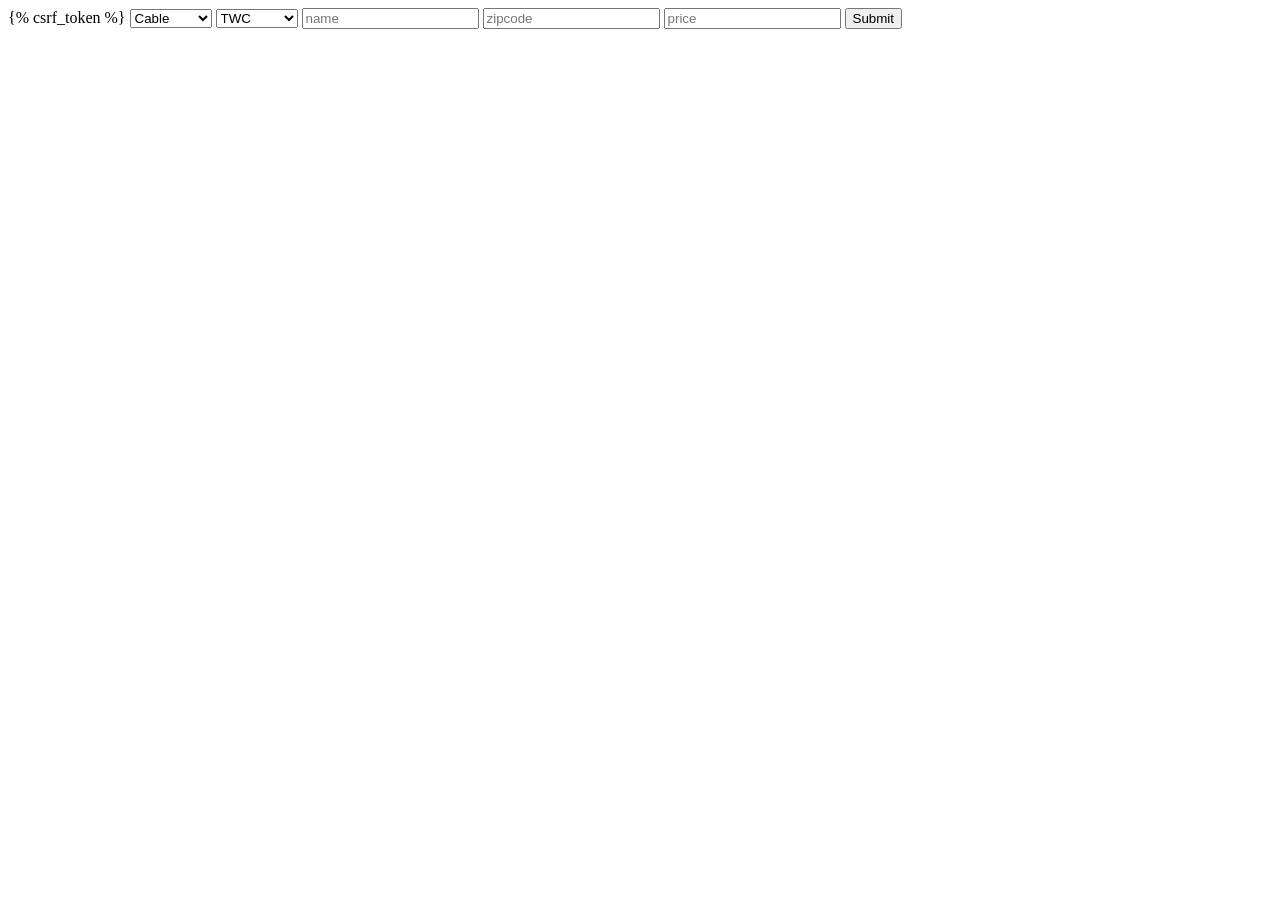
<file: hello/templates/index.html>
<!DOCTYPE html>
<html>
<head lang="en">
    <meta charset="UTF-8">
    <title></title>
</head>
<body>
<form name="search" action="/index/" method="post">
    {% csrf_token %}
    <select id="category" name="category">
      <option value="CABLE">Cable</option>
      <option value="PHONE">Phone</option>
      <option value="WEDDINGS">Weddings</option>
    </select>
    <select id="provider" name="provider">
      <option value="TWC">TWC</option>
      <option value="VERIZON">Verizon</option>
      <option value="weddings">Weddings</option>
    </select>
    <input id="name" type="text" name="name" placeholder="name"/>
    <input id="zipcode" type="text" name="zipcode" placeholder="zipcode"/>
    <input id="price" type="text" name="price" placeholder="price"/>
<input type="submit" value="Submit"/>
</form>

</body>
</html>
</file>
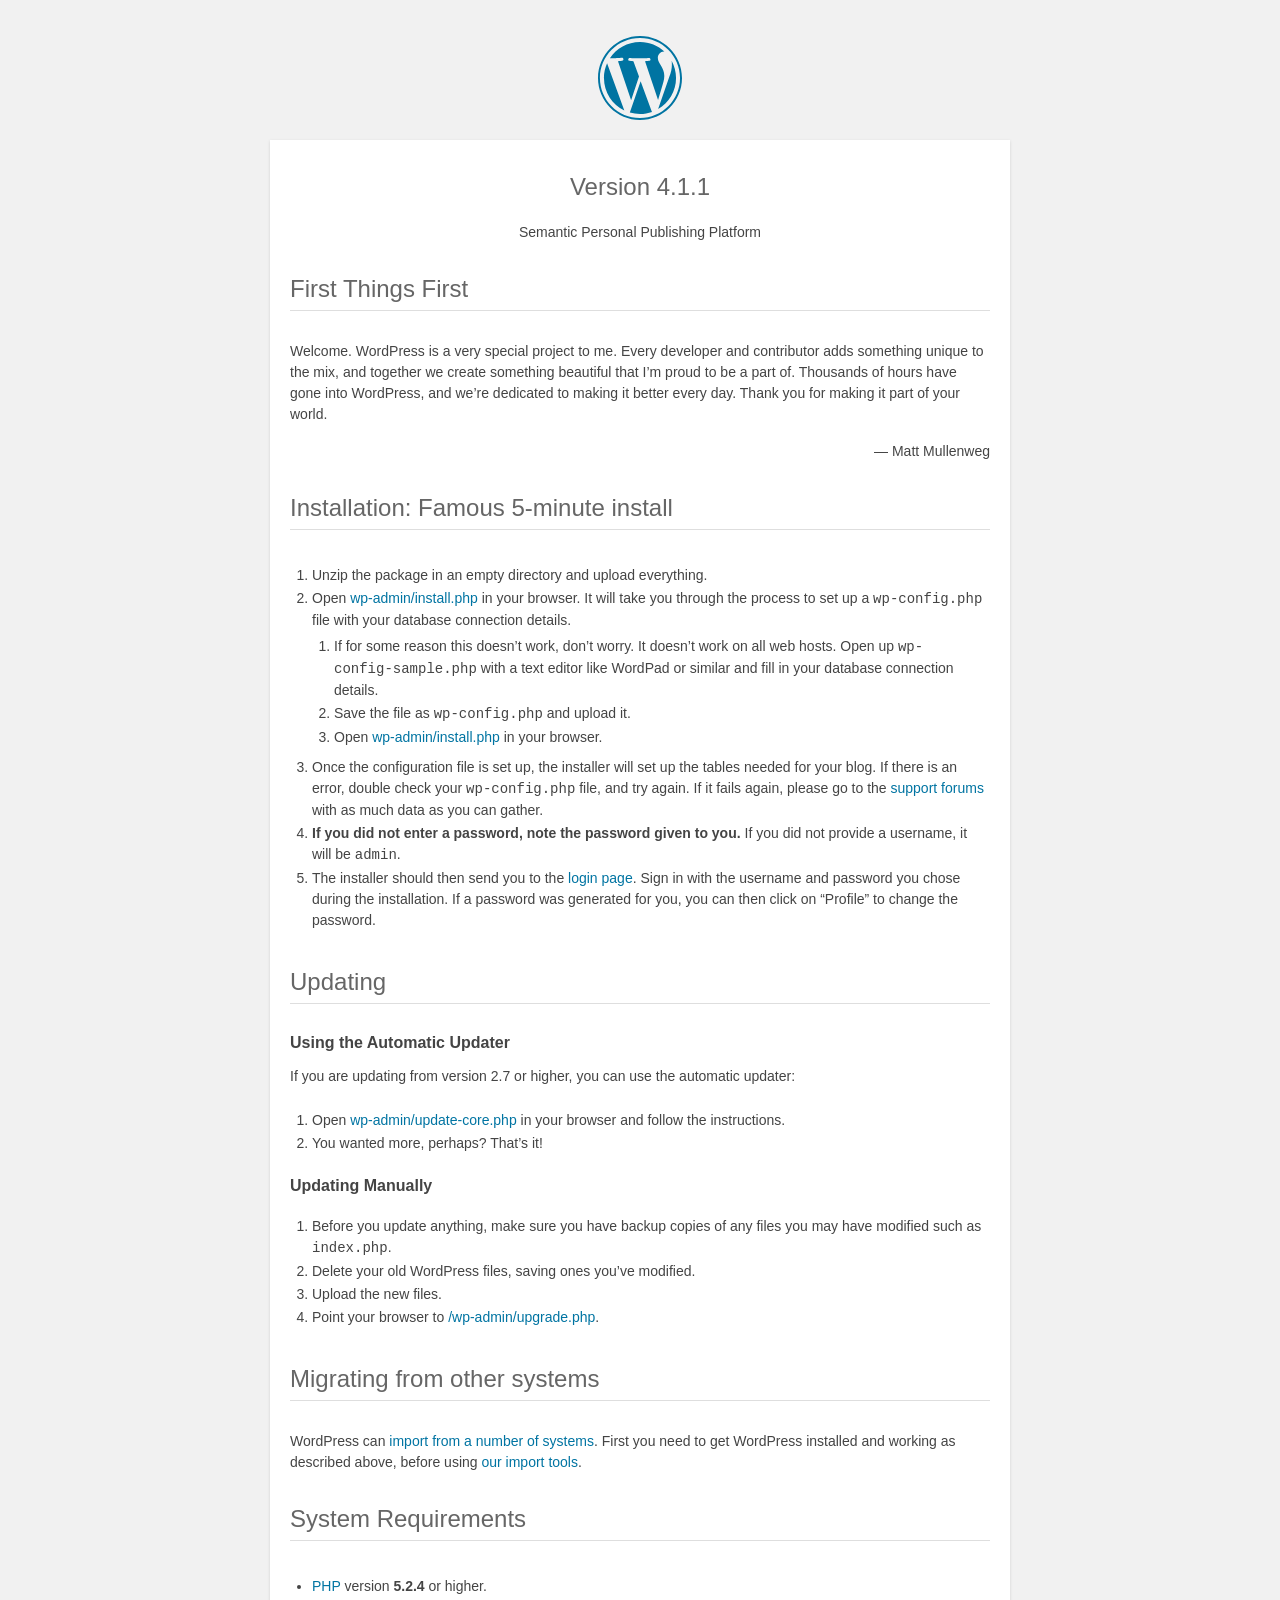
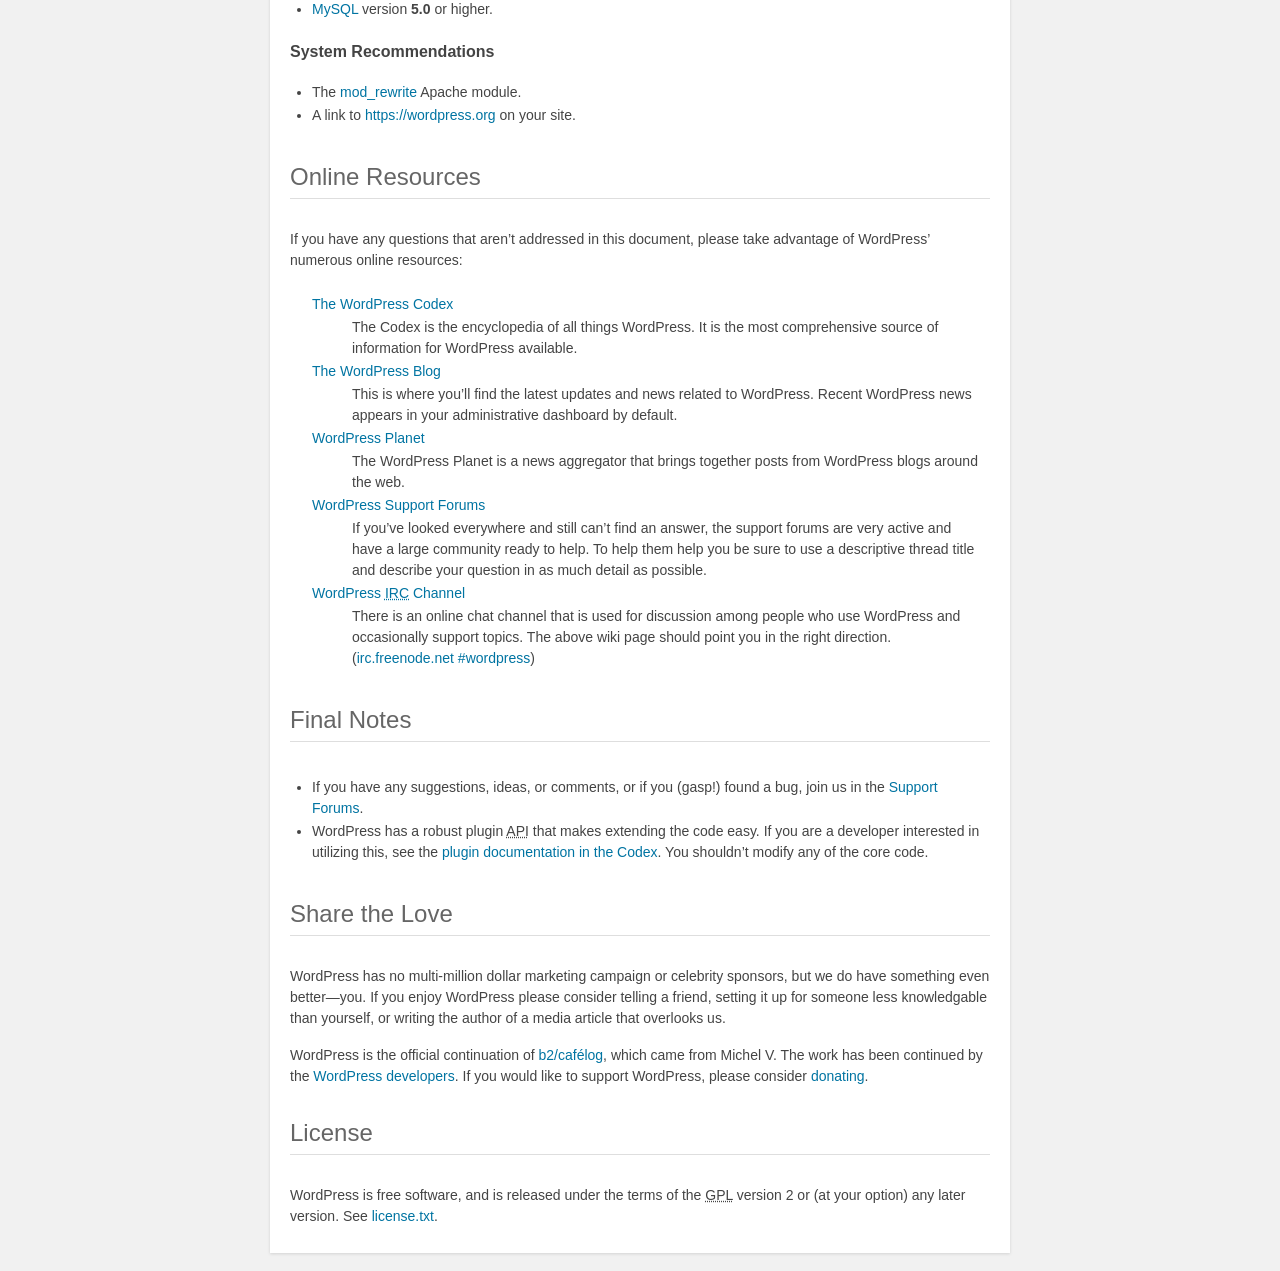
<file: crowdcost-wp/readme.html>
<!DOCTYPE html>
<html>
<head>
	<meta name="viewport" content="width=device-width" />
	<meta http-equiv="Content-Type" content="text/html; charset=utf-8" />
	<title>WordPress &#8250; ReadMe</title>
	<link rel="stylesheet" href="wp-admin/css/install.css?ver=20100228" type="text/css" />
</head>
<body>
<h1 id="logo">
	<a href="https://wordpress.org/"><img alt="WordPress" src="wp-admin/images/wordpress-logo.png" /></a>
	<br /> Version 4.1.1
</h1>
<p style="text-align: center">Semantic Personal Publishing Platform</p>

<h1>First Things First</h1>
<p>Welcome. WordPress is a very special project to me. Every developer and contributor adds something unique to the mix, and together we create something beautiful that I&#8217;m proud to be a part of. Thousands of hours have gone into WordPress, and we&#8217;re dedicated to making it better every day. Thank you for making it part of your world.</p>
<p style="text-align: right">&#8212; Matt Mullenweg</p>

<h1>Installation: Famous 5-minute install</h1>
<ol>
	<li>Unzip the package in an empty directory and upload everything.</li>
	<li>Open <span class="file"><a href="wp-admin/install.php">wp-admin/install.php</a></span> in your browser. It will take you through the process to set up a <code>wp-config.php</code> file with your database connection details.
		<ol>
			<li>If for some reason this doesn&#8217;t work, don&#8217;t worry. It doesn&#8217;t work on all web hosts. Open up <code>wp-config-sample.php</code> with a text editor like WordPad or similar and fill in your database connection details.</li>
			<li>Save the file as <code>wp-config.php</code> and upload it.</li>
			<li>Open <span class="file"><a href="wp-admin/install.php">wp-admin/install.php</a></span> in your browser.</li>
		</ol>
	</li>
	<li>Once the configuration file is set up, the installer will set up the tables needed for your blog. If there is an error, double check your <code>wp-config.php</code> file, and try again. If it fails again, please go to the <a href="https://wordpress.org/support/" title="WordPress support">support forums</a> with as much data as you can gather.</li>
	<li><strong>If you did not enter a password, note the password given to you.</strong> If you did not provide a username, it will be <code>admin</code>.</li>
	<li>The installer should then send you to the <a href="wp-login.php">login page</a>. Sign in with the username and password you chose during the installation. If a password was generated for you, you can then click on &#8220;Profile&#8221; to change the password.</li>
</ol>

<h1>Updating</h1>
<h2>Using the Automatic Updater</h2>
<p>If you are updating from version 2.7 or higher, you can use the automatic updater:</p>
<ol>
	<li>Open <span class="file"><a href="wp-admin/update-core.php">wp-admin/update-core.php</a></span> in your browser and follow the instructions.</li>
	<li>You wanted more, perhaps? That&#8217;s it!</li>
</ol>

<h2>Updating Manually</h2>
<ol>
	<li>Before you update anything, make sure you have backup copies of any files you may have modified such as <code>index.php</code>.</li>
	<li>Delete your old WordPress files, saving ones you&#8217;ve modified.</li>
	<li>Upload the new files.</li>
	<li>Point your browser to <span class="file"><a href="wp-admin/upgrade.php">/wp-admin/upgrade.php</a>.</span></li>
</ol>

<h1>Migrating from other systems</h1>
<p>WordPress can <a href="http://codex.wordpress.org/Importing_Content">import from a number of systems</a>. First you need to get WordPress installed and working as described above, before using <a href="wp-admin/import.php" title="Import to WordPress">our import tools</a>.</p>

<h1>System Requirements</h1>
<ul>
	<li><a href="http://php.net/">PHP</a> version <strong>5.2.4</strong> or higher.</li>
	<li><a href="http://www.mysql.com/">MySQL</a> version <strong>5.0</strong> or higher.</li>
</ul>

<h2>System Recommendations</h2>
<ul>
	<li>The <a href="http://httpd.apache.org/docs/2.2/mod/mod_rewrite.html">mod_rewrite</a> Apache module.</li>
	<li>A link to <a href="https://wordpress.org/">https://wordpress.org</a> on your site.</li>
</ul>

<h1>Online Resources</h1>
<p>If you have any questions that aren&#8217;t addressed in this document, please take advantage of WordPress&#8217; numerous online resources:</p>
<dl>
	<dt><a href="http://codex.wordpress.org/">The WordPress Codex</a></dt>
		<dd>The Codex is the encyclopedia of all things WordPress. It is the most comprehensive source of information for WordPress available.</dd>
	<dt><a href="https://wordpress.org/news/">The WordPress Blog</a></dt>
		<dd>This is where you&#8217;ll find the latest updates and news related to WordPress. Recent WordPress news appears in your administrative dashboard by default.</dd>
	<dt><a href="https://planet.wordpress.org/">WordPress Planet</a></dt>
		<dd>The WordPress Planet is a news aggregator that brings together posts from WordPress blogs around the web.</dd>
	<dt><a href="https://wordpress.org/support/">WordPress Support Forums</a></dt>
		<dd>If you&#8217;ve looked everywhere and still can&#8217;t find an answer, the support forums are very active and have a large community ready to help. To help them help you be sure to use a descriptive thread title and describe your question in as much detail as possible.</dd>
	<dt><a href="http://codex.wordpress.org/IRC">WordPress <abbr title="Internet Relay Chat">IRC</abbr> Channel</a></dt>
		<dd>There is an online chat channel that is used for discussion among people who use WordPress and occasionally support topics. The above wiki page should point you in the right direction. (<a href="irc://irc.freenode.net/wordpress">irc.freenode.net #wordpress</a>)</dd>
</dl>

<h1>Final Notes</h1>
<ul>
	<li>If you have any suggestions, ideas, or comments, or if you (gasp!) found a bug, join us in the <a href="https://wordpress.org/support/">Support Forums</a>.</li>
	<li>WordPress has a robust plugin <abbr title="application programming interface">API</abbr> that makes extending the code easy. If you are a developer interested in utilizing this, see the <a href="http://codex.wordpress.org/Plugin_API" title="WordPress plugin API">plugin documentation in the Codex</a>. You shouldn&#8217;t modify any of the core code.</li>
</ul>

<h1>Share the Love</h1>
<p>WordPress has no multi-million dollar marketing campaign or celebrity sponsors, but we do have something even better&#8212;you. If you enjoy WordPress please consider telling a friend, setting it up for someone less knowledgable than yourself, or writing the author of a media article that overlooks us.</p>

<p>WordPress is the official continuation of <a href="http://cafelog.com/">b2/caf&#233;log</a>, which came from Michel V. The work has been continued by the <a href="https://wordpress.org/about/">WordPress developers</a>. If you would like to support WordPress, please consider <a href="https://wordpress.org/donate/" title="Donate to WordPress">donating</a>.</p>

<h1>License</h1>
<p>WordPress is free software, and is released under the terms of the <abbr title="GNU General Public License">GPL</abbr> version 2 or (at your option) any later version. See <a href="license.txt">license.txt</a>.</p>

</body>
</html>
</file>
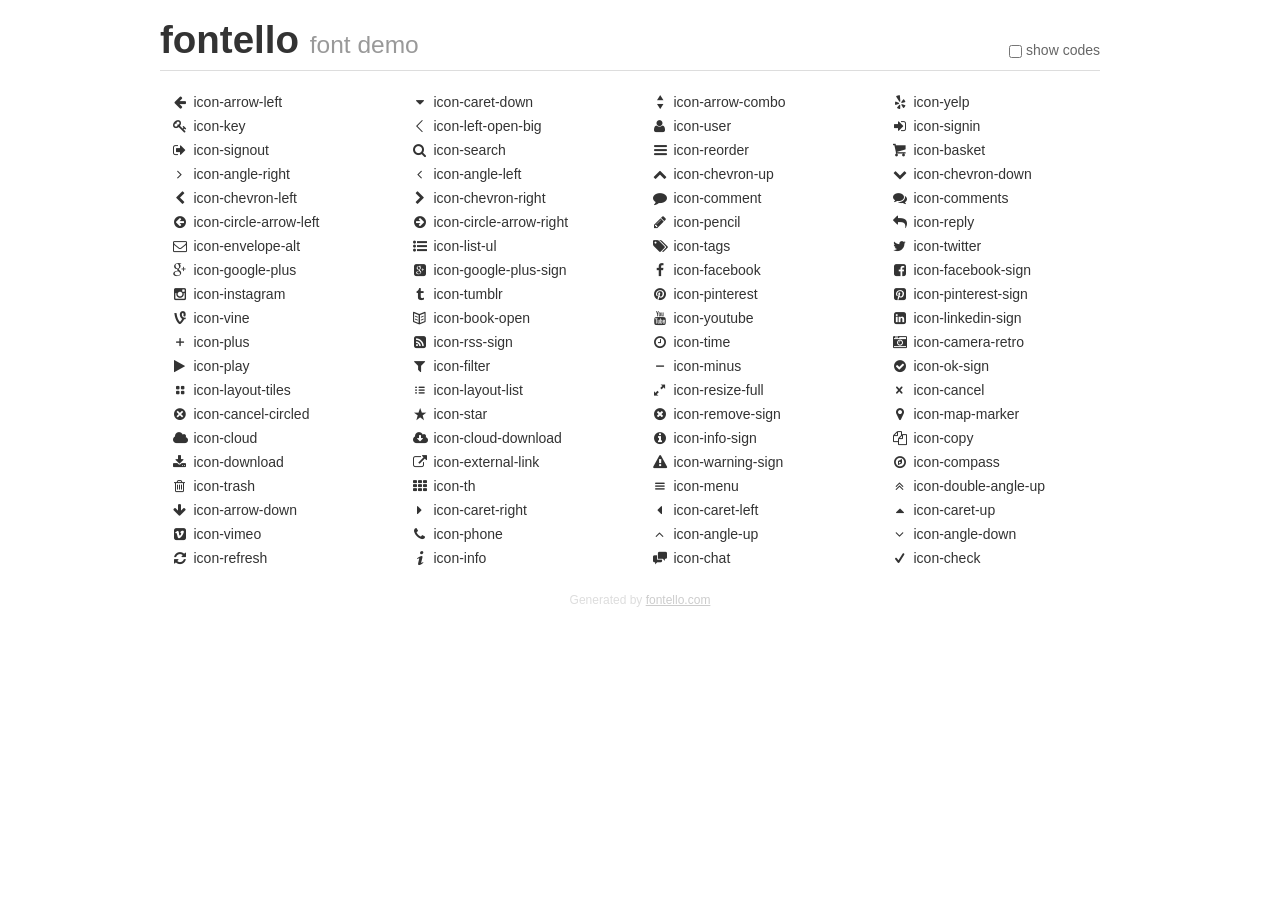
<file: crowdcost-wp/wp-content/plugins/wptouch/themes/foundation/modules/fontello/demo.html>
<!DOCTYPE html>
<html>
  <head><!--[if lt IE 9]><script language="javascript" type="text/javascript" src="//html5shim.googlecode.com/svn/trunk/html5.js"></script><![endif]-->
    <meta charset="UTF-8"><style>/*
 * Bootstrap v2.2.1
 *
 * Copyright 2012 Twitter, Inc
 * Licensed under the Apache License v2.0
 * http://www.apache.org/licenses/LICENSE-2.0
 *
 * Designed and built with all the love in the world @twitter by @mdo and @fat.
 */
.clearfix {
  *zoom: 1;
}
.clearfix:before,
.clearfix:after {
  display: table;
  content: "";
  line-height: 0;
}
.clearfix:after {
  clear: both;
}
html {
  font-size: 100%;
  -webkit-text-size-adjust: 100%;
  -ms-text-size-adjust: 100%;
}
a:focus {
  outline: thin dotted #333;
  outline: 5px auto -webkit-focus-ring-color;
  outline-offset: -2px;
}
a:hover,
a:active {
  outline: 0;
}
button,
input,
select,
textarea {
  margin: 0;
  font-size: 100%;
  vertical-align: middle;
}
button,
input {
  *overflow: visible;
  line-height: normal;
}
button::-moz-focus-inner,
input::-moz-focus-inner {
  padding: 0;
  border: 0;
}
body {
  margin: 0;
  font-family: "Helvetica Neue", Helvetica, Arial, sans-serif;
  font-size: 14px;
  line-height: 20px;
  color: #333;
  background-color: #fff;
}
a {
  color: #08c;
  text-decoration: none;
}
a:hover {
  color: #005580;
  text-decoration: underline;
}
.row {
  margin-left: -20px;
  *zoom: 1;
}
.row:before,
.row:after {
  display: table;
  content: "";
  line-height: 0;
}
.row:after {
  clear: both;
}
[class*="span"] {
  float: left;
  min-height: 1px;
  margin-left: 20px;
}
.container,
.navbar-static-top .container,
.navbar-fixed-top .container,
.navbar-fixed-bottom .container {
  width: 940px;
}
.span12 {
  width: 940px;
}
.span11 {
  width: 860px;
}
.span10 {
  width: 780px;
}
.span9 {
  width: 700px;
}
.span8 {
  width: 620px;
}
.span7 {
  width: 540px;
}
.span6 {
  width: 460px;
}
.span5 {
  width: 380px;
}
.span4 {
  width: 300px;
}
.span3 {
  width: 220px;
}
.span2 {
  width: 140px;
}
.span1 {
  width: 60px;
}
[class*="span"].pull-right,
.row-fluid [class*="span"].pull-right {
  float: right;
}
.container {
  margin-right: auto;
  margin-left: auto;
  *zoom: 1;
}
.container:before,
.container:after {
  display: table;
  content: "";
  line-height: 0;
}
.container:after {
  clear: both;
}
p {
  margin: 0 0 10px;
}
.lead {
  margin-bottom: 20px;
  font-size: 21px;
  font-weight: 200;
  line-height: 30px;
}
small {
  font-size: 85%;
}
h1 {
  margin: 10px 0;
  font-family: inherit;
  font-weight: bold;
  line-height: 20px;
  color: inherit;
  text-rendering: optimizelegibility;
}
h1 small {
  font-weight: normal;
  line-height: 1;
  color: #999;
}
h1 {
  line-height: 40px;
}
h1 {
  font-size: 38.5px;
}
h1 small {
  font-size: 24.5px;
}
body {
  margin-top: 90px;
}
.header {
  position: fixed;
  top: 0;
  left: 50%;
  margin-left: -480px;
  background-color: #fff;
  border-bottom: 1px solid #ddd;
  padding-top: 10px;
  z-index: 10;
}
.footer {
  color: #ddd;
  font-size: 12px;
  text-align: center;
  margin-top: 20px;
}
.footer a {
  color: #ccc;
  text-decoration: underline;
}
.the-icons {
  font-size: 14px;
  line-height: 24px;
}
.switch {
  position: absolute;
  right: 0;
  bottom: 10px;
  color: #666;
}
.switch input {
  margin-right: 0.3em;
}
.codesOn .i-name {
  display: none;
}
.codesOn .i-code {
  display: inline;
}
.i-code {
  display: none;
}
</style>
    <link rel="stylesheet" href="css/fontello.css">
    <link rel="stylesheet" href="css/animation.css"><!--[if IE 7]><link rel="stylesheet" href="css/fontello-ie7.css"><![endif]-->
    <script>
      function toggleCodes(on) {
        var obj = document.getElementById('icons');
        
        if (on) {
          obj.className += ' codesOn';
        } else {
          obj.className = obj.className.replace(' codesOn', '');
        }
      }
      
    </script>
  </head>
  <body>
    <div class="container header">
      <h1>
        fontello
         <small>font demo</small>
      </h1>
      <label class="switch">
        <input type="checkbox" onclick="toggleCodes(this.checked)">show codes
      </label>
    </div>
    <div id="icons" class="container">
      <div class="row">
        <div title="Code: 0xe800" class="the-icons span3"><i class="icon-arrow-left"></i> <span class="i-name">icon-arrow-left</span><span class="i-code">0xe800</span></div>
        <div title="Code: 0xe801" class="the-icons span3"><i class="icon-caret-down"></i> <span class="i-name">icon-caret-down</span><span class="i-code">0xe801</span></div>
        <div title="Code: 0xe802" class="the-icons span3"><i class="icon-arrow-combo"></i> <span class="i-name">icon-arrow-combo</span><span class="i-code">0xe802</span></div>
        <div title="Code: 0xe803" class="the-icons span3"><i class="icon-yelp"></i> <span class="i-name">icon-yelp</span><span class="i-code">0xe803</span></div>
      </div>
      <div class="row">
        <div title="Code: 0xe804" class="the-icons span3"><i class="icon-key"></i> <span class="i-name">icon-key</span><span class="i-code">0xe804</span></div>
        <div title="Code: 0xe805" class="the-icons span3"><i class="icon-left-open-big"></i> <span class="i-name">icon-left-open-big</span><span class="i-code">0xe805</span></div>
        <div title="Code: 0xe806" class="the-icons span3"><i class="icon-user"></i> <span class="i-name">icon-user</span><span class="i-code">0xe806</span></div>
        <div title="Code: 0xe807" class="the-icons span3"><i class="icon-signin"></i> <span class="i-name">icon-signin</span><span class="i-code">0xe807</span></div>
      </div>
      <div class="row">
        <div title="Code: 0xe808" class="the-icons span3"><i class="icon-signout"></i> <span class="i-name">icon-signout</span><span class="i-code">0xe808</span></div>
        <div title="Code: 0xe809" class="the-icons span3"><i class="icon-search"></i> <span class="i-name">icon-search</span><span class="i-code">0xe809</span></div>
        <div title="Code: 0xe80a" class="the-icons span3"><i class="icon-reorder"></i> <span class="i-name">icon-reorder</span><span class="i-code">0xe80a</span></div>
        <div title="Code: 0xe80b" class="the-icons span3"><i class="icon-basket"></i> <span class="i-name">icon-basket</span><span class="i-code">0xe80b</span></div>
      </div>
      <div class="row">
        <div title="Code: 0xe80c" class="the-icons span3"><i class="icon-angle-right"></i> <span class="i-name">icon-angle-right</span><span class="i-code">0xe80c</span></div>
        <div title="Code: 0xe80d" class="the-icons span3"><i class="icon-angle-left"></i> <span class="i-name">icon-angle-left</span><span class="i-code">0xe80d</span></div>
        <div title="Code: 0xe80e" class="the-icons span3"><i class="icon-chevron-up"></i> <span class="i-name">icon-chevron-up</span><span class="i-code">0xe80e</span></div>
        <div title="Code: 0xe80f" class="the-icons span3"><i class="icon-chevron-down"></i> <span class="i-name">icon-chevron-down</span><span class="i-code">0xe80f</span></div>
      </div>
      <div class="row">
        <div title="Code: 0xe810" class="the-icons span3"><i class="icon-chevron-left"></i> <span class="i-name">icon-chevron-left</span><span class="i-code">0xe810</span></div>
        <div title="Code: 0xe811" class="the-icons span3"><i class="icon-chevron-right"></i> <span class="i-name">icon-chevron-right</span><span class="i-code">0xe811</span></div>
        <div title="Code: 0xe812" class="the-icons span3"><i class="icon-comment"></i> <span class="i-name">icon-comment</span><span class="i-code">0xe812</span></div>
        <div title="Code: 0xe813" class="the-icons span3"><i class="icon-comments"></i> <span class="i-name">icon-comments</span><span class="i-code">0xe813</span></div>
      </div>
      <div class="row">
        <div title="Code: 0xe814" class="the-icons span3"><i class="icon-circle-arrow-left"></i> <span class="i-name">icon-circle-arrow-left</span><span class="i-code">0xe814</span></div>
        <div title="Code: 0xe815" class="the-icons span3"><i class="icon-circle-arrow-right"></i> <span class="i-name">icon-circle-arrow-right</span><span class="i-code">0xe815</span></div>
        <div title="Code: 0xe816" class="the-icons span3"><i class="icon-pencil"></i> <span class="i-name">icon-pencil</span><span class="i-code">0xe816</span></div>
        <div title="Code: 0xe817" class="the-icons span3"><i class="icon-reply"></i> <span class="i-name">icon-reply</span><span class="i-code">0xe817</span></div>
      </div>
      <div class="row">
        <div title="Code: 0xe818" class="the-icons span3"><i class="icon-envelope-alt"></i> <span class="i-name">icon-envelope-alt</span><span class="i-code">0xe818</span></div>
        <div title="Code: 0xe819" class="the-icons span3"><i class="icon-list-ul"></i> <span class="i-name">icon-list-ul</span><span class="i-code">0xe819</span></div>
        <div title="Code: 0xe81a" class="the-icons span3"><i class="icon-tags"></i> <span class="i-name">icon-tags</span><span class="i-code">0xe81a</span></div>
        <div title="Code: 0xe81b" class="the-icons span3"><i class="icon-twitter"></i> <span class="i-name">icon-twitter</span><span class="i-code">0xe81b</span></div>
      </div>
      <div class="row">
        <div title="Code: 0xe81c" class="the-icons span3"><i class="icon-google-plus"></i> <span class="i-name">icon-google-plus</span><span class="i-code">0xe81c</span></div>
        <div title="Code: 0xe81d" class="the-icons span3"><i class="icon-google-plus-sign"></i> <span class="i-name">icon-google-plus-sign</span><span class="i-code">0xe81d</span></div>
        <div title="Code: 0xe81e" class="the-icons span3"><i class="icon-facebook"></i> <span class="i-name">icon-facebook</span><span class="i-code">0xe81e</span></div>
        <div title="Code: 0xe81f" class="the-icons span3"><i class="icon-facebook-sign"></i> <span class="i-name">icon-facebook-sign</span><span class="i-code">0xe81f</span></div>
      </div>
      <div class="row">
        <div title="Code: 0xe820" class="the-icons span3"><i class="icon-instagram"></i> <span class="i-name">icon-instagram</span><span class="i-code">0xe820</span></div>
        <div title="Code: 0xe821" class="the-icons span3"><i class="icon-tumblr"></i> <span class="i-name">icon-tumblr</span><span class="i-code">0xe821</span></div>
        <div title="Code: 0xe822" class="the-icons span3"><i class="icon-pinterest"></i> <span class="i-name">icon-pinterest</span><span class="i-code">0xe822</span></div>
        <div title="Code: 0xe823" class="the-icons span3"><i class="icon-pinterest-sign"></i> <span class="i-name">icon-pinterest-sign</span><span class="i-code">0xe823</span></div>
      </div>
      <div class="row">
        <div title="Code: 0xe824" class="the-icons span3"><i class="icon-vine"></i> <span class="i-name">icon-vine</span><span class="i-code">0xe824</span></div>
        <div title="Code: 0xe825" class="the-icons span3"><i class="icon-book-open"></i> <span class="i-name">icon-book-open</span><span class="i-code">0xe825</span></div>
        <div title="Code: 0xe826" class="the-icons span3"><i class="icon-youtube"></i> <span class="i-name">icon-youtube</span><span class="i-code">0xe826</span></div>
        <div title="Code: 0xe827" class="the-icons span3"><i class="icon-linkedin-sign"></i> <span class="i-name">icon-linkedin-sign</span><span class="i-code">0xe827</span></div>
      </div>
      <div class="row">
        <div title="Code: 0xe828" class="the-icons span3"><i class="icon-plus"></i> <span class="i-name">icon-plus</span><span class="i-code">0xe828</span></div>
        <div title="Code: 0xe829" class="the-icons span3"><i class="icon-rss-sign"></i> <span class="i-name">icon-rss-sign</span><span class="i-code">0xe829</span></div>
        <div title="Code: 0xe82a" class="the-icons span3"><i class="icon-time"></i> <span class="i-name">icon-time</span><span class="i-code">0xe82a</span></div>
        <div title="Code: 0xe82b" class="the-icons span3"><i class="icon-camera-retro"></i> <span class="i-name">icon-camera-retro</span><span class="i-code">0xe82b</span></div>
      </div>
      <div class="row">
        <div title="Code: 0xe82c" class="the-icons span3"><i class="icon-play"></i> <span class="i-name">icon-play</span><span class="i-code">0xe82c</span></div>
        <div title="Code: 0xe82d" class="the-icons span3"><i class="icon-filter"></i> <span class="i-name">icon-filter</span><span class="i-code">0xe82d</span></div>
        <div title="Code: 0xe82e" class="the-icons span3"><i class="icon-minus"></i> <span class="i-name">icon-minus</span><span class="i-code">0xe82e</span></div>
        <div title="Code: 0xe82f" class="the-icons span3"><i class="icon-ok-sign"></i> <span class="i-name">icon-ok-sign</span><span class="i-code">0xe82f</span></div>
      </div>
      <div class="row">
        <div title="Code: 0xe830" class="the-icons span3"><i class="icon-layout-tiles"></i> <span class="i-name">icon-layout-tiles</span><span class="i-code">0xe830</span></div>
        <div title="Code: 0xe831" class="the-icons span3"><i class="icon-layout-list"></i> <span class="i-name">icon-layout-list</span><span class="i-code">0xe831</span></div>
        <div title="Code: 0xe832" class="the-icons span3"><i class="icon-resize-full"></i> <span class="i-name">icon-resize-full</span><span class="i-code">0xe832</span></div>
        <div title="Code: 0xe833" class="the-icons span3"><i class="icon-cancel"></i> <span class="i-name">icon-cancel</span><span class="i-code">0xe833</span></div>
      </div>
      <div class="row">
        <div title="Code: 0xe834" class="the-icons span3"><i class="icon-cancel-circled"></i> <span class="i-name">icon-cancel-circled</span><span class="i-code">0xe834</span></div>
        <div title="Code: 0xe835" class="the-icons span3"><i class="icon-star"></i> <span class="i-name">icon-star</span><span class="i-code">0xe835</span></div>
        <div title="Code: 0xe836" class="the-icons span3"><i class="icon-remove-sign"></i> <span class="i-name">icon-remove-sign</span><span class="i-code">0xe836</span></div>
        <div title="Code: 0xe837" class="the-icons span3"><i class="icon-map-marker"></i> <span class="i-name">icon-map-marker</span><span class="i-code">0xe837</span></div>
      </div>
      <div class="row">
        <div title="Code: 0xe838" class="the-icons span3"><i class="icon-cloud"></i> <span class="i-name">icon-cloud</span><span class="i-code">0xe838</span></div>
        <div title="Code: 0xe839" class="the-icons span3"><i class="icon-cloud-download"></i> <span class="i-name">icon-cloud-download</span><span class="i-code">0xe839</span></div>
        <div title="Code: 0xe83a" class="the-icons span3"><i class="icon-info-sign"></i> <span class="i-name">icon-info-sign</span><span class="i-code">0xe83a</span></div>
        <div title="Code: 0xe83b" class="the-icons span3"><i class="icon-copy"></i> <span class="i-name">icon-copy</span><span class="i-code">0xe83b</span></div>
      </div>
      <div class="row">
        <div title="Code: 0xe83c" class="the-icons span3"><i class="icon-download"></i> <span class="i-name">icon-download</span><span class="i-code">0xe83c</span></div>
        <div title="Code: 0xe83d" class="the-icons span3"><i class="icon-external-link"></i> <span class="i-name">icon-external-link</span><span class="i-code">0xe83d</span></div>
        <div title="Code: 0xe83e" class="the-icons span3"><i class="icon-warning-sign"></i> <span class="i-name">icon-warning-sign</span><span class="i-code">0xe83e</span></div>
        <div title="Code: 0xe83f" class="the-icons span3"><i class="icon-compass"></i> <span class="i-name">icon-compass</span><span class="i-code">0xe83f</span></div>
      </div>
      <div class="row">
        <div title="Code: 0xe840" class="the-icons span3"><i class="icon-trash"></i> <span class="i-name">icon-trash</span><span class="i-code">0xe840</span></div>
        <div title="Code: 0xe841" class="the-icons span3"><i class="icon-th"></i> <span class="i-name">icon-th</span><span class="i-code">0xe841</span></div>
        <div title="Code: 0xe842" class="the-icons span3"><i class="icon-menu"></i> <span class="i-name">icon-menu</span><span class="i-code">0xe842</span></div>
        <div title="Code: 0xe843" class="the-icons span3"><i class="icon-double-angle-up"></i> <span class="i-name">icon-double-angle-up</span><span class="i-code">0xe843</span></div>
      </div>
      <div class="row">
        <div title="Code: 0xe844" class="the-icons span3"><i class="icon-arrow-down"></i> <span class="i-name">icon-arrow-down</span><span class="i-code">0xe844</span></div>
        <div title="Code: 0xe845" class="the-icons span3"><i class="icon-caret-right"></i> <span class="i-name">icon-caret-right</span><span class="i-code">0xe845</span></div>
        <div title="Code: 0xe846" class="the-icons span3"><i class="icon-caret-left"></i> <span class="i-name">icon-caret-left</span><span class="i-code">0xe846</span></div>
        <div title="Code: 0xe847" class="the-icons span3"><i class="icon-caret-up"></i> <span class="i-name">icon-caret-up</span><span class="i-code">0xe847</span></div>
      </div>
      <div class="row">
        <div title="Code: 0xe848" class="the-icons span3"><i class="icon-vimeo"></i> <span class="i-name">icon-vimeo</span><span class="i-code">0xe848</span></div>
        <div title="Code: 0xe849" class="the-icons span3"><i class="icon-phone"></i> <span class="i-name">icon-phone</span><span class="i-code">0xe849</span></div>
        <div title="Code: 0xe84a" class="the-icons span3"><i class="icon-angle-up"></i> <span class="i-name">icon-angle-up</span><span class="i-code">0xe84a</span></div>
        <div title="Code: 0xe84b" class="the-icons span3"><i class="icon-angle-down"></i> <span class="i-name">icon-angle-down</span><span class="i-code">0xe84b</span></div>
      </div>
      <div class="row">
        <div title="Code: 0xe84c" class="the-icons span3"><i class="icon-refresh"></i> <span class="i-name">icon-refresh</span><span class="i-code">0xe84c</span></div>
        <div title="Code: 0xe84d" class="the-icons span3"><i class="icon-info"></i> <span class="i-name">icon-info</span><span class="i-code">0xe84d</span></div>
        <div title="Code: 0xe84e" class="the-icons span3"><i class="icon-chat"></i> <span class="i-name">icon-chat</span><span class="i-code">0xe84e</span></div>
        <div title="Code: 0xe84f" class="the-icons span3"><i class="icon-check"></i> <span class="i-name">icon-check</span><span class="i-code">0xe84f</span></div>
      </div>
    </div>
    <div class="container footer">Generated by <a href="http://fontello.com">fontello.com</a></div>
  </body>
</html>
</file>
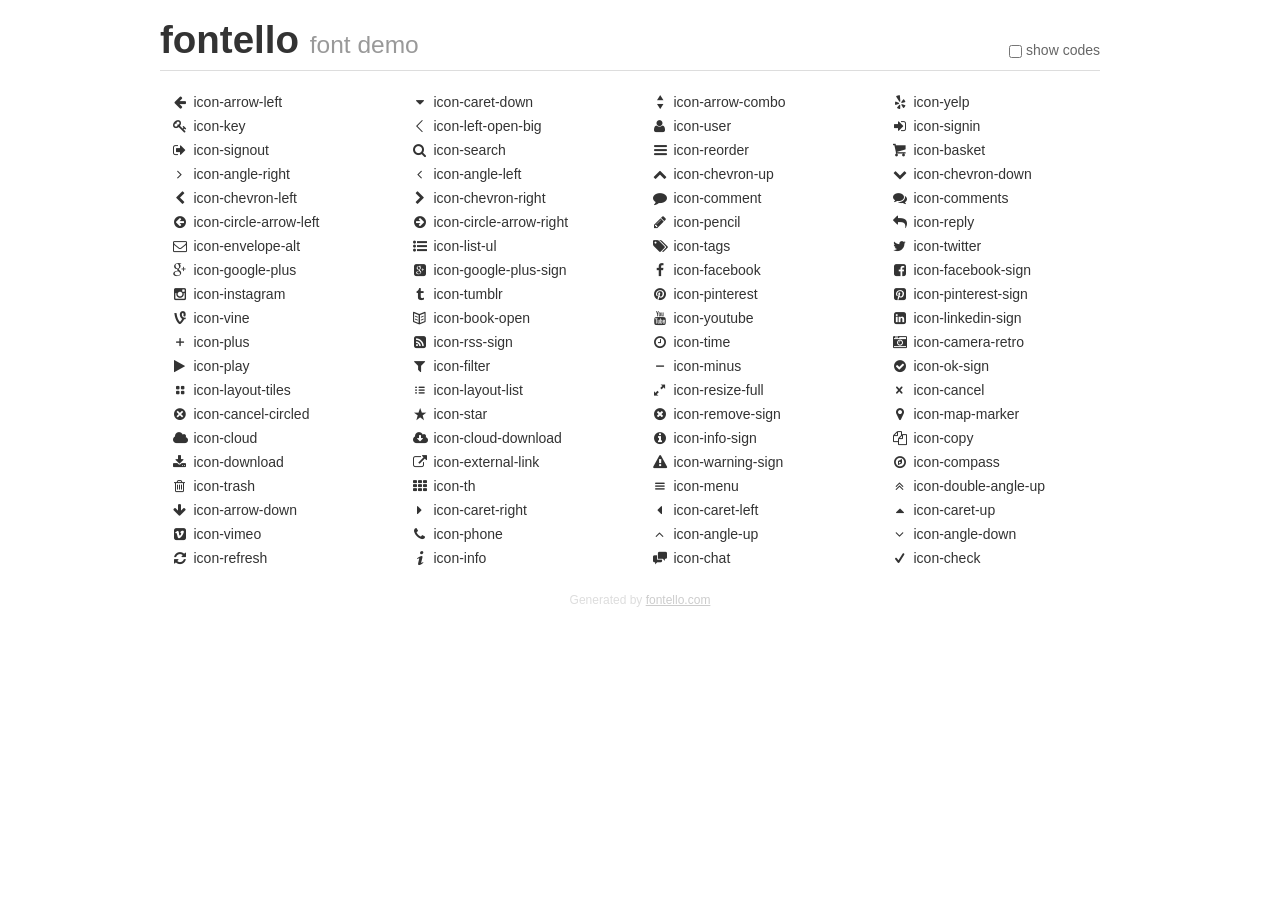
<file: crowdcost-wp/wp-content/plugins/wptouch/themes/foundation/modules/wptouch-icons/demo.html>
<!DOCTYPE html>
<html>
  <head><!--[if lt IE 9]><script language="javascript" type="text/javascript" src="//html5shim.googlecode.com/svn/trunk/html5.js"></script><![endif]-->
    <meta charset="UTF-8"><style>/*
 * Bootstrap v2.2.1
 *
 * Copyright 2012 Twitter, Inc
 * Licensed under the Apache License v2.0
 * http://www.apache.org/licenses/LICENSE-2.0
 *
 * Designed and built with all the love in the world @twitter by @mdo and @fat.
 */
.clearfix {
  *zoom: 1;
}
.clearfix:before,
.clearfix:after {
  display: table;
  content: "";
  line-height: 0;
}
.clearfix:after {
  clear: both;
}
html {
  font-size: 100%;
  -webkit-text-size-adjust: 100%;
  -ms-text-size-adjust: 100%;
}
a:focus {
  outline: thin dotted #333;
  outline: 5px auto -webkit-focus-ring-color;
  outline-offset: -2px;
}
a:hover,
a:active {
  outline: 0;
}
button,
input,
select,
textarea {
  margin: 0;
  font-size: 100%;
  vertical-align: middle;
}
button,
input {
  *overflow: visible;
  line-height: normal;
}
button::-moz-focus-inner,
input::-moz-focus-inner {
  padding: 0;
  border: 0;
}
body {
  margin: 0;
  font-family: "Helvetica Neue", Helvetica, Arial, sans-serif;
  font-size: 14px;
  line-height: 20px;
  color: #333;
  background-color: #fff;
}
a {
  color: #08c;
  text-decoration: none;
}
a:hover {
  color: #005580;
  text-decoration: underline;
}
.row {
  margin-left: -20px;
  *zoom: 1;
}
.row:before,
.row:after {
  display: table;
  content: "";
  line-height: 0;
}
.row:after {
  clear: both;
}
[class*="span"] {
  float: left;
  min-height: 1px;
  margin-left: 20px;
}
.container,
.navbar-static-top .container,
.navbar-fixed-top .container,
.navbar-fixed-bottom .container {
  width: 940px;
}
.span12 {
  width: 940px;
}
.span11 {
  width: 860px;
}
.span10 {
  width: 780px;
}
.span9 {
  width: 700px;
}
.span8 {
  width: 620px;
}
.span7 {
  width: 540px;
}
.span6 {
  width: 460px;
}
.span5 {
  width: 380px;
}
.span4 {
  width: 300px;
}
.span3 {
  width: 220px;
}
.span2 {
  width: 140px;
}
.span1 {
  width: 60px;
}
[class*="span"].pull-right,
.row-fluid [class*="span"].pull-right {
  float: right;
}
.container {
  margin-right: auto;
  margin-left: auto;
  *zoom: 1;
}
.container:before,
.container:after {
  display: table;
  content: "";
  line-height: 0;
}
.container:after {
  clear: both;
}
p {
  margin: 0 0 10px;
}
.lead {
  margin-bottom: 20px;
  font-size: 21px;
  font-weight: 200;
  line-height: 30px;
}
small {
  font-size: 85%;
}
h1 {
  margin: 10px 0;
  font-family: inherit;
  font-weight: bold;
  line-height: 20px;
  color: inherit;
  text-rendering: optimizelegibility;
}
h1 small {
  font-weight: normal;
  line-height: 1;
  color: #999;
}
h1 {
  line-height: 40px;
}
h1 {
  font-size: 38.5px;
}
h1 small {
  font-size: 24.5px;
}
body {
  margin-top: 90px;
}
.header {
  position: fixed;
  top: 0;
  left: 50%;
  margin-left: -480px;
  background-color: #fff;
  border-bottom: 1px solid #ddd;
  padding-top: 10px;
  z-index: 10;
}
.footer {
  color: #ddd;
  font-size: 12px;
  text-align: center;
  margin-top: 20px;
}
.footer a {
  color: #ccc;
  text-decoration: underline;
}
.the-icons {
  font-size: 14px;
  line-height: 24px;
}
.switch {
  position: absolute;
  right: 0;
  bottom: 10px;
  color: #666;
}
.switch input {
  margin-right: 0.3em;
}
.codesOn .i-name {
  display: none;
}
.codesOn .i-code {
  display: inline;
}
.i-code {
  display: none;
}
</style>
    <link rel="stylesheet" href="css/wptouch-icons.css">
    <link rel="stylesheet" href="css/animation.css"><!--[if IE 7]><link rel="stylesheet" href="css/fontello-ie7.css"><![endif]-->
    <script>
      function toggleCodes(on) {
        var obj = document.getElementById('icons');

        if (on) {
          obj.className += ' codesOn';
        } else {
          obj.className = obj.className.replace(' codesOn', '');
        }
      }

    </script>
  </head>
  <body>
    <div class="container header">
      <h1>
        fontello
         <small>font demo</small>
      </h1>
      <label class="switch">
        <input type="checkbox" onclick="toggleCodes(this.checked)">show codes
      </label>
    </div>
    <div id="icons" class="container">
      <div class="row">
        <div title="Code: 0xe800" class="the-icons span3"><i class="icon-arrow-left"></i> <span class="i-name">icon-arrow-left</span><span class="i-code">0xe800</span></div>
        <div title="Code: 0xe801" class="the-icons span3"><i class="icon-caret-down"></i> <span class="i-name">icon-caret-down</span><span class="i-code">0xe801</span></div>
        <div title="Code: 0xe802" class="the-icons span3"><i class="icon-arrow-combo"></i> <span class="i-name">icon-arrow-combo</span><span class="i-code">0xe802</span></div>
        <div title="Code: 0xe803" class="the-icons span3"><i class="icon-yelp"></i> <span class="i-name">icon-yelp</span><span class="i-code">0xe803</span></div>
      </div>
      <div class="row">
        <div title="Code: 0xe804" class="the-icons span3"><i class="icon-key"></i> <span class="i-name">icon-key</span><span class="i-code">0xe804</span></div>
        <div title="Code: 0xe805" class="the-icons span3"><i class="icon-left-open-big"></i> <span class="i-name">icon-left-open-big</span><span class="i-code">0xe805</span></div>
        <div title="Code: 0xe806" class="the-icons span3"><i class="icon-user"></i> <span class="i-name">icon-user</span><span class="i-code">0xe806</span></div>
        <div title="Code: 0xe807" class="the-icons span3"><i class="icon-signin"></i> <span class="i-name">icon-signin</span><span class="i-code">0xe807</span></div>
      </div>
      <div class="row">
        <div title="Code: 0xe808" class="the-icons span3"><i class="icon-signout"></i> <span class="i-name">icon-signout</span><span class="i-code">0xe808</span></div>
        <div title="Code: 0xe809" class="the-icons span3"><i class="icon-search"></i> <span class="i-name">icon-search</span><span class="i-code">0xe809</span></div>
        <div title="Code: 0xe80a" class="the-icons span3"><i class="icon-reorder"></i> <span class="i-name">icon-reorder</span><span class="i-code">0xe80a</span></div>
        <div title="Code: 0xe80b" class="the-icons span3"><i class="icon-basket"></i> <span class="i-name">icon-basket</span><span class="i-code">0xe80b</span></div>
      </div>
      <div class="row">
        <div title="Code: 0xe80c" class="the-icons span3"><i class="icon-angle-right"></i> <span class="i-name">icon-angle-right</span><span class="i-code">0xe80c</span></div>
        <div title="Code: 0xe80d" class="the-icons span3"><i class="icon-angle-left"></i> <span class="i-name">icon-angle-left</span><span class="i-code">0xe80d</span></div>
        <div title="Code: 0xe80e" class="the-icons span3"><i class="icon-chevron-up"></i> <span class="i-name">icon-chevron-up</span><span class="i-code">0xe80e</span></div>
        <div title="Code: 0xe80f" class="the-icons span3"><i class="icon-chevron-down"></i> <span class="i-name">icon-chevron-down</span><span class="i-code">0xe80f</span></div>
      </div>
      <div class="row">
        <div title="Code: 0xe810" class="the-icons span3"><i class="icon-chevron-left"></i> <span class="i-name">icon-chevron-left</span><span class="i-code">0xe810</span></div>
        <div title="Code: 0xe811" class="the-icons span3"><i class="icon-chevron-right"></i> <span class="i-name">icon-chevron-right</span><span class="i-code">0xe811</span></div>
        <div title="Code: 0xe812" class="the-icons span3"><i class="icon-comment"></i> <span class="i-name">icon-comment</span><span class="i-code">0xe812</span></div>
        <div title="Code: 0xe813" class="the-icons span3"><i class="icon-comments"></i> <span class="i-name">icon-comments</span><span class="i-code">0xe813</span></div>
      </div>
      <div class="row">
        <div title="Code: 0xe814" class="the-icons span3"><i class="icon-circle-arrow-left"></i> <span class="i-name">icon-circle-arrow-left</span><span class="i-code">0xe814</span></div>
        <div title="Code: 0xe815" class="the-icons span3"><i class="icon-circle-arrow-right"></i> <span class="i-name">icon-circle-arrow-right</span><span class="i-code">0xe815</span></div>
        <div title="Code: 0xe816" class="the-icons span3"><i class="icon-pencil"></i> <span class="i-name">icon-pencil</span><span class="i-code">0xe816</span></div>
        <div title="Code: 0xe817" class="the-icons span3"><i class="icon-reply"></i> <span class="i-name">icon-reply</span><span class="i-code">0xe817</span></div>
      </div>
      <div class="row">
        <div title="Code: 0xe818" class="the-icons span3"><i class="icon-envelope-alt"></i> <span class="i-name">icon-envelope-alt</span><span class="i-code">0xe818</span></div>
        <div title="Code: 0xe819" class="the-icons span3"><i class="icon-list-ul"></i> <span class="i-name">icon-list-ul</span><span class="i-code">0xe819</span></div>
        <div title="Code: 0xe81a" class="the-icons span3"><i class="icon-tags"></i> <span class="i-name">icon-tags</span><span class="i-code">0xe81a</span></div>
        <div title="Code: 0xe81b" class="the-icons span3"><i class="icon-twitter"></i> <span class="i-name">icon-twitter</span><span class="i-code">0xe81b</span></div>
      </div>
      <div class="row">
        <div title="Code: 0xe81c" class="the-icons span3"><i class="icon-google-plus"></i> <span class="i-name">icon-google-plus</span><span class="i-code">0xe81c</span></div>
        <div title="Code: 0xe81d" class="the-icons span3"><i class="icon-google-plus-sign"></i> <span class="i-name">icon-google-plus-sign</span><span class="i-code">0xe81d</span></div>
        <div title="Code: 0xe81e" class="the-icons span3"><i class="icon-facebook"></i> <span class="i-name">icon-facebook</span><span class="i-code">0xe81e</span></div>
        <div title="Code: 0xe81f" class="the-icons span3"><i class="icon-facebook-sign"></i> <span class="i-name">icon-facebook-sign</span><span class="i-code">0xe81f</span></div>
      </div>
      <div class="row">
        <div title="Code: 0xe820" class="the-icons span3"><i class="icon-instagram"></i> <span class="i-name">icon-instagram</span><span class="i-code">0xe820</span></div>
        <div title="Code: 0xe821" class="the-icons span3"><i class="icon-tumblr"></i> <span class="i-name">icon-tumblr</span><span class="i-code">0xe821</span></div>
        <div title="Code: 0xe822" class="the-icons span3"><i class="icon-pinterest"></i> <span class="i-name">icon-pinterest</span><span class="i-code">0xe822</span></div>
        <div title="Code: 0xe823" class="the-icons span3"><i class="icon-pinterest-sign"></i> <span class="i-name">icon-pinterest-sign</span><span class="i-code">0xe823</span></div>
      </div>
      <div class="row">
        <div title="Code: 0xe824" class="the-icons span3"><i class="icon-vine"></i> <span class="i-name">icon-vine</span><span class="i-code">0xe824</span></div>
        <div title="Code: 0xe825" class="the-icons span3"><i class="icon-book-open"></i> <span class="i-name">icon-book-open</span><span class="i-code">0xe825</span></div>
        <div title="Code: 0xe826" class="the-icons span3"><i class="icon-youtube"></i> <span class="i-name">icon-youtube</span><span class="i-code">0xe826</span></div>
        <div title="Code: 0xe827" class="the-icons span3"><i class="icon-linkedin-sign"></i> <span class="i-name">icon-linkedin-sign</span><span class="i-code">0xe827</span></div>
      </div>
      <div class="row">
        <div title="Code: 0xe828" class="the-icons span3"><i class="icon-plus"></i> <span class="i-name">icon-plus</span><span class="i-code">0xe828</span></div>
        <div title="Code: 0xe829" class="the-icons span3"><i class="icon-rss-sign"></i> <span class="i-name">icon-rss-sign</span><span class="i-code">0xe829</span></div>
        <div title="Code: 0xe82a" class="the-icons span3"><i class="icon-time"></i> <span class="i-name">icon-time</span><span class="i-code">0xe82a</span></div>
        <div title="Code: 0xe82b" class="the-icons span3"><i class="icon-camera-retro"></i> <span class="i-name">icon-camera-retro</span><span class="i-code">0xe82b</span></div>
      </div>
      <div class="row">
        <div title="Code: 0xe82c" class="the-icons span3"><i class="icon-play"></i> <span class="i-name">icon-play</span><span class="i-code">0xe82c</span></div>
        <div title="Code: 0xe82d" class="the-icons span3"><i class="icon-filter"></i> <span class="i-name">icon-filter</span><span class="i-code">0xe82d</span></div>
        <div title="Code: 0xe82e" class="the-icons span3"><i class="icon-minus"></i> <span class="i-name">icon-minus</span><span class="i-code">0xe82e</span></div>
        <div title="Code: 0xe82f" class="the-icons span3"><i class="icon-ok-sign"></i> <span class="i-name">icon-ok-sign</span><span class="i-code">0xe82f</span></div>
      </div>
      <div class="row">
        <div title="Code: 0xe830" class="the-icons span3"><i class="icon-layout-tiles"></i> <span class="i-name">icon-layout-tiles</span><span class="i-code">0xe830</span></div>
        <div title="Code: 0xe831" class="the-icons span3"><i class="icon-layout-list"></i> <span class="i-name">icon-layout-list</span><span class="i-code">0xe831</span></div>
        <div title="Code: 0xe832" class="the-icons span3"><i class="icon-resize-full"></i> <span class="i-name">icon-resize-full</span><span class="i-code">0xe832</span></div>
        <div title="Code: 0xe833" class="the-icons span3"><i class="icon-cancel"></i> <span class="i-name">icon-cancel</span><span class="i-code">0xe833</span></div>
      </div>
      <div class="row">
        <div title="Code: 0xe834" class="the-icons span3"><i class="icon-cancel-circled"></i> <span class="i-name">icon-cancel-circled</span><span class="i-code">0xe834</span></div>
        <div title="Code: 0xe835" class="the-icons span3"><i class="icon-star"></i> <span class="i-name">icon-star</span><span class="i-code">0xe835</span></div>
        <div title="Code: 0xe836" class="the-icons span3"><i class="icon-remove-sign"></i> <span class="i-name">icon-remove-sign</span><span class="i-code">0xe836</span></div>
        <div title="Code: 0xe837" class="the-icons span3"><i class="icon-map-marker"></i> <span class="i-name">icon-map-marker</span><span class="i-code">0xe837</span></div>
      </div>
      <div class="row">
        <div title="Code: 0xe838" class="the-icons span3"><i class="icon-cloud"></i> <span class="i-name">icon-cloud</span><span class="i-code">0xe838</span></div>
        <div title="Code: 0xe839" class="the-icons span3"><i class="icon-cloud-download"></i> <span class="i-name">icon-cloud-download</span><span class="i-code">0xe839</span></div>
        <div title="Code: 0xe83a" class="the-icons span3"><i class="icon-info-sign"></i> <span class="i-name">icon-info-sign</span><span class="i-code">0xe83a</span></div>
        <div title="Code: 0xe83b" class="the-icons span3"><i class="icon-copy"></i> <span class="i-name">icon-copy</span><span class="i-code">0xe83b</span></div>
      </div>
      <div class="row">
        <div title="Code: 0xe83c" class="the-icons span3"><i class="icon-download"></i> <span class="i-name">icon-download</span><span class="i-code">0xe83c</span></div>
        <div title="Code: 0xe83d" class="the-icons span3"><i class="icon-external-link"></i> <span class="i-name">icon-external-link</span><span class="i-code">0xe83d</span></div>
        <div title="Code: 0xe83e" class="the-icons span3"><i class="icon-warning-sign"></i> <span class="i-name">icon-warning-sign</span><span class="i-code">0xe83e</span></div>
        <div title="Code: 0xe83f" class="the-icons span3"><i class="icon-compass"></i> <span class="i-name">icon-compass</span><span class="i-code">0xe83f</span></div>
      </div>
      <div class="row">
        <div title="Code: 0xe840" class="the-icons span3"><i class="icon-trash"></i> <span class="i-name">icon-trash</span><span class="i-code">0xe840</span></div>
        <div title="Code: 0xe841" class="the-icons span3"><i class="icon-th"></i> <span class="i-name">icon-th</span><span class="i-code">0xe841</span></div>
        <div title="Code: 0xe842" class="the-icons span3"><i class="icon-menu"></i> <span class="i-name">icon-menu</span><span class="i-code">0xe842</span></div>
        <div title="Code: 0xe843" class="the-icons span3"><i class="icon-double-angle-up"></i> <span class="i-name">icon-double-angle-up</span><span class="i-code">0xe843</span></div>
      </div>
      <div class="row">
        <div title="Code: 0xe844" class="the-icons span3"><i class="icon-arrow-down"></i> <span class="i-name">icon-arrow-down</span><span class="i-code">0xe844</span></div>
        <div title="Code: 0xe845" class="the-icons span3"><i class="icon-caret-right"></i> <span class="i-name">icon-caret-right</span><span class="i-code">0xe845</span></div>
        <div title="Code: 0xe846" class="the-icons span3"><i class="icon-caret-left"></i> <span class="i-name">icon-caret-left</span><span class="i-code">0xe846</span></div>
        <div title="Code: 0xe847" class="the-icons span3"><i class="icon-caret-up"></i> <span class="i-name">icon-caret-up</span><span class="i-code">0xe847</span></div>
      </div>
      <div class="row">
        <div title="Code: 0xe848" class="the-icons span3"><i class="icon-vimeo"></i> <span class="i-name">icon-vimeo</span><span class="i-code">0xe848</span></div>
        <div title="Code: 0xe849" class="the-icons span3"><i class="icon-phone"></i> <span class="i-name">icon-phone</span><span class="i-code">0xe849</span></div>
        <div title="Code: 0xe84a" class="the-icons span3"><i class="icon-angle-up"></i> <span class="i-name">icon-angle-up</span><span class="i-code">0xe84a</span></div>
        <div title="Code: 0xe84b" class="the-icons span3"><i class="icon-angle-down"></i> <span class="i-name">icon-angle-down</span><span class="i-code">0xe84b</span></div>
      </div>
      <div class="row">
        <div title="Code: 0xe84c" class="the-icons span3"><i class="icon-refresh"></i> <span class="i-name">icon-refresh</span><span class="i-code">0xe84c</span></div>
        <div title="Code: 0xe84d" class="the-icons span3"><i class="icon-info"></i> <span class="i-name">icon-info</span><span class="i-code">0xe84d</span></div>
        <div title="Code: 0xe84e" class="the-icons span3"><i class="icon-chat"></i> <span class="i-name">icon-chat</span><span class="i-code">0xe84e</span></div>
        <div title="Code: 0xe84f" class="the-icons span3"><i class="icon-check"></i> <span class="i-name">icon-check</span><span class="i-code">0xe84f</span></div>
      </div>
    </div>
    <div class="container footer">Generated by <a href="http://fontello.com">fontello.com</a></div>
  </body>
</html>
</file>
<file: crowdcost-wp/wp-admin/css/install.css>
html {
	background: #f1f1f1;
	margin: 0 20px;
}

body {
	background: #fff;
	color: #444;
	font-family: "Open Sans", sans-serif;
	margin: 140px auto 25px;
	padding: 20px 20px 10px 20px;
	max-width: 700px;
	-webkit-font-smoothing: subpixel-antialiased;
	-webkit-box-shadow: 0 1px 3px rgba(0,0,0,0.13);
	box-shadow: 0 1px 3px rgba(0,0,0,0.13);
}

a {
	color: #0074a2;
	text-decoration: none;
}

a:hover {
	color: #2ea2cc;
}

h1 {
	border-bottom: 1px solid #dedede;
	clear: both;
	color: #666;
	font-size: 24px;
	margin: 30px 0;
	padding: 0;
	padding-bottom: 7px;
	font-weight: normal;
}

h2 {
	font-size: 16px;
}

p, li, dd, dt {
	padding-bottom: 2px;
	font-size: 14px;
	line-height: 1.5;
}

code, .code {
	font-family: Consolas, Monaco, monospace;
}

ul, ol, dl {
	padding: 5px 5px 5px 22px;
}

a img {
	border:0
}
abbr {
	border: 0;
	font-variant: normal;
}

label {
	cursor: pointer;
}

#logo {
	margin: 6px 0 14px 0;
	border-bottom: none;
	text-align:center
}
#logo a {
	background-image: url(../images/w-logo-blue.png?ver=20131202);
	background-image: none, url(../images/wordpress-logo.svg?ver=20131107);
	-webkit-background-size: 84px;
	background-size: 84px;
	background-position: center top;
	background-repeat: no-repeat;
	color: #999;
	height: 84px;
	font-size: 20px;
	font-weight: normal;
	line-height: 1.3em;
	margin: -130px auto 25px;
	padding: 0;
	text-decoration: none;
	width: 84px;
	text-indent: -9999px;
	outline: none;
	overflow: hidden;
	display: block;
}
.step {
	margin: 20px 0 15px;
}
.step, th {
	text-align: left;
	padding: 0;
}
.language-chooser.wp-core-ui .step .button.button-large {
	height: 36px;
	vertical-align: middle;
	font-size: 14px;
}
textarea {
	border: 1px solid #dfdfdf;
	font-family: "Open Sans", sans-serif;
	width: 100%;
	-webkit-box-sizing: border-box;
	-moz-box-sizing: border-box;
	box-sizing: border-box;
}

.form-table {
	border-collapse: collapse;
	margin-top: 1em;
	width: 100%;
}

.form-table td {
	margin-bottom: 9px;
	padding: 10px 20px 10px 0;
	border-bottom: 8px solid #fff;
	font-size: 14px;
	vertical-align: top
}

.form-table th {
	font-size: 14px;
	text-align: left;
	padding: 16px 20px 10px 0;
	width: 140px;
	vertical-align: top;
}

.form-table code {
	line-height: 18px;
	font-size: 14px;
}

.form-table p {
	margin: 4px 0 0 0;
	font-size: 11px;
}

.form-table input {
	line-height: 20px;
	font-size: 15px;
	padding: 3px 5px;
	border: 1px solid #ddd;
	-webkit-box-shadow: inset 0 1px 2px rgba(0,0,0,0.07);
	box-shadow: inset 0 1px 2px rgba(0,0,0,0.07);
}

input,
submit {
	font-family: "Open Sans", sans-serif;
}

.form-table input[type=text],
.form-table input[type=email],
.form-table input[type=url],
.form-table input[type=password] {
	width: 206px;
}

.form-table th p {
	font-weight: normal;
}

.form-table.install-success td {
	vertical-align: middle;
	padding: 16px 20px 10px 0;
}

.form-table.install-success td p {
	margin: 0;
	font-size: 14px;
}

.form-table.install-success td code {
	margin: 0;
	font-size: 18px;
}

#error-page {
	margin-top: 50px;
}

#error-page p {
	font-size: 14px;
	line-height: 18px;
	margin: 25px 0 20px;
}

#error-page code, .code {
	font-family: Consolas, Monaco, monospace;
}

#pass-strength-result {
	background-color: #eee;
	border-color: #ddd !important;
	border-style: solid;
	border-width: 1px;
	margin: 5px 5px 5px 0;
	padding: 5px;
	text-align: center;
	width: 200px;
	display: none;
}

#pass-strength-result.bad {
	background-color: #ffb78c;
	border-color: #ff853c !important;
}

#pass-strength-result.good {
	background-color: #ffec8b;
	border-color: #ffcc00 !important;
}

#pass-strength-result.short {
	background-color: #ffa0a0;
	border-color: #f04040 !important;
}

#pass-strength-result.strong {
	background-color: #c3ff88;
	border-color: #8dff1c !important;
}

.message {
	border: 1px solid #c00;
	padding: 0.5em 0.7em;
	margin: 5px 0 15px;
	background-color: #ffebe8;
}

/* @noflip */
#dbname,
#uname,
#pwd,
#dbhost,
#prefix,
#user_login,
#admin_email,
#pass1,
#pass2 {
	direction: ltr;
}


/* localization */
body.rtl,
.rtl textarea,
.rtl input,
.rtl submit {
	font-family: Tahoma, sans-serif;
}

:lang(he-il) body.rtl,
:lang(he-il) .rtl textarea,
:lang(he-il) .rtl input,
:lang(he-il) .rtl submit {
	font-family: Arial, sans-serif;
}

@media only screen and (max-width: 799px) {
	body {
		margin-top: 115px;
	}
	#logo a {
		margin: -125px auto 30px;
	}
}

@media screen and ( max-width: 782px ) {

	.form-table {
		margin-top: 0;
	}

	.form-table th,
	.form-table td {
		display: block;
		width: auto;
		vertical-align: middle;
	}

	.form-table th {
		padding: 20px 0 0;
	}

	.form-table td {
		padding: 5px 0;
		border: 0;
		margin: 0;
	}

	textarea,
	input {
		font-size: 16px;
	}

	.form-table td input[type="text"],
	.form-table td input[type="email"],
	.form-table td input[type="url"],
	.form-table td input[type="password"],
	.form-table td select,
	.form-table td textarea,
	.form-table span.description {
		width: 100%;
		font-size: 16px;
		line-height: 1.5;
		padding: 7px 10px;
		display: block;
		max-width: none;
		-webkit-box-sizing: border-box;
		-moz-box-sizing: border-box;
		box-sizing: border-box;
	}

}

body.language-chooser {
	max-width: 300px;
}

.language-chooser select {
	padding: 8px;
	width: 100%;
	display: block;
	border: 1px solid #ddd;
	background-color: #fff;
	color: #333;
	font-size: 16px;
	font-family: Arial, sans-serif;
	font-weight: normal;
}

.language-chooser p {
	text-align: right;
}

.screen-reader-input,
.screen-reader-text {
	position: absolute;
	margin: -1px;
	padding: 0;
	height: 1px;
	width: 1px;
	overflow: hidden;
	clip: rect(0 0 0 0);
	border: 0;
}

.spinner {
	background: url(../images/spinner.gif) no-repeat;
	-webkit-background-size: 20px 20px;
	background-size: 20px 20px;
	visibility: hidden;
	opacity: 0.7;
	filter: alpha(opacity=70);
	width: 20px;
	height: 20px;
	margin: 2px 5px 0;
}

.step .spinner {
	display: inline-block;
	margin-top: 8px;
	margin-right: 15px;
	vertical-align: top;
}

/**
 * HiDPI Displays
 */
@media print,
  (-o-min-device-pixel-ratio: 5/4),
  (-webkit-min-device-pixel-ratio: 1.25),
  (min-resolution: 120dpi) {

	.spinner {
		background-image: url(../images/spinner-2x.gif);
	}

}
</file>
<file: crowdcost-wp/wp-content/plugins/wptouch/themes/foundation/modules/fontello/css/fontello.css>
@font-face {
  font-family: 'fontello';
  src: url('../font/fontello.eot?64777116');
  src: url('../font/fontello.eot?64777116#iefix') format('embedded-opentype'),
       url('../font/fontello.woff?64777116') format('woff'),
       url('../font/fontello.ttf?64777116') format('truetype'),
       url('../font/fontello.svg?64777116#fontello') format('svg');
  font-weight: normal;
  font-style: normal;
}
/* Chrome hack: SVG is rendered more smooth in Windozze. 100% magic, uncomment if you need it. */
/* Note, that will break hinting! In other OS-es font will be not as sharp as it could be */
/*
@media screen and (-webkit-min-device-pixel-ratio:0) {
  @font-face {
    font-family: 'fontello';
    src: url('../font/fontello.svg?64777116#fontello') format('svg');
  }
}
*/
 
 [class^="icon-"]:before, [class*=" icon-"]:before {
  font-family: "fontello";
  font-style: normal;
  font-weight: normal;
  speak: none;
 
  display: inline-block;
  text-decoration: inherit;
  width: 1em;
  margin-right: .2em;
  text-align: center;
  /* opacity: .8; */
 
  /* For safety - reset parent styles, that can break glyph codes*/
  font-variant: normal;
  text-transform: none;
     
  /* fix buttons height, for twitter bootstrap */
  line-height: 1em;
 
  /* Animation center compensation - margins should be symmetric */
  /* remove if not needed */
  margin-left: .2em;
 
  /* you can be more comfortable with increased icons size */
  /* font-size: 120%; */
 
  /* Uncomment for 3D effect */
  /* text-shadow: 1px 1px 1px rgba(127, 127, 127, 0.3); */
}
 
.icon-arrow-left:before { content: '\e800'; } /* '' */
.icon-caret-down:before { content: '\e801'; } /* '' */
.icon-arrow-combo:before { content: '\e802'; } /* '' */
.icon-yelp:before { content: '\e803'; } /* '' */
.icon-key:before { content: '\e804'; } /* '' */
.icon-left-open-big:before { content: '\e805'; } /* '' */
.icon-user:before { content: '\e806'; } /* '' */
.icon-signin:before { content: '\e807'; } /* '' */
.icon-signout:before { content: '\e808'; } /* '' */
.icon-search:before { content: '\e809'; } /* '' */
.icon-reorder:before { content: '\e80a'; } /* '' */
.icon-basket:before { content: '\e80b'; } /* '' */
.icon-angle-right:before { content: '\e80c'; } /* '' */
.icon-angle-left:before { content: '\e80d'; } /* '' */
.icon-chevron-up:before { content: '\e80e'; } /* '' */
.icon-chevron-down:before { content: '\e80f'; } /* '' */
.icon-chevron-left:before { content: '\e810'; } /* '' */
.icon-chevron-right:before { content: '\e811'; } /* '' */
.icon-comment:before { content: '\e812'; } /* '' */
.icon-comments:before { content: '\e813'; } /* '' */
.icon-circle-arrow-left:before { content: '\e814'; } /* '' */
.icon-circle-arrow-right:before { content: '\e815'; } /* '' */
.icon-pencil:before { content: '\e816'; } /* '' */
.icon-reply:before { content: '\e817'; } /* '' */
.icon-envelope-alt:before { content: '\e818'; } /* '' */
.icon-list-ul:before { content: '\e819'; } /* '' */
.icon-tags:before { content: '\e81a'; } /* '' */
.icon-twitter:before { content: '\e81b'; } /* '' */
.icon-google-plus:before { content: '\e81c'; } /* '' */
.icon-google-plus-sign:before { content: '\e81d'; } /* '' */
.icon-facebook:before { content: '\e81e'; } /* '' */
.icon-facebook-sign:before { content: '\e81f'; } /* '' */
.icon-instagram:before { content: '\e820'; } /* '' */
.icon-tumblr:before { content: '\e821'; } /* '' */
.icon-pinterest:before { content: '\e822'; } /* '' */
.icon-pinterest-sign:before { content: '\e823'; } /* '' */
.icon-vine:before { content: '\e824'; } /* '' */
.icon-book-open:before { content: '\e825'; } /* '' */
.icon-youtube:before { content: '\e826'; } /* '' */
.icon-linkedin-sign:before { content: '\e827'; } /* '' */
.icon-plus:before { content: '\e828'; } /* '' */
.icon-rss-sign:before { content: '\e829'; } /* '' */
.icon-time:before { content: '\e82a'; } /* '' */
.icon-camera-retro:before { content: '\e82b'; } /* '' */
.icon-play:before { content: '\e82c'; } /* '' */
.icon-filter:before { content: '\e82d'; } /* '' */
.icon-minus:before { content: '\e82e'; } /* '' */
.icon-ok-sign:before { content: '\e82f'; } /* '' */
.icon-layout-tiles:before { content: '\e830'; } /* '' */
.icon-layout-list:before { content: '\e831'; } /* '' */
.icon-resize-full:before { content: '\e832'; } /* '' */
.icon-cancel:before { content: '\e833'; } /* '' */
.icon-cancel-circled:before { content: '\e834'; } /* '' */
.icon-star:before { content: '\e835'; } /* '' */
.icon-remove-sign:before { content: '\e836'; } /* '' */
.icon-map-marker:before { content: '\e837'; } /* '' */
.icon-cloud:before { content: '\e838'; } /* '' */
.icon-cloud-download:before { content: '\e839'; } /* '' */
.icon-info-sign:before { content: '\e83a'; } /* '' */
.icon-copy:before { content: '\e83b'; } /* '' */
.icon-download:before { content: '\e83c'; } /* '' */
.icon-external-link:before { content: '\e83d'; } /* '' */
.icon-warning-sign:before { content: '\e83e'; } /* '' */
.icon-compass:before { content: '\e83f'; } /* '' */
.icon-trash:before { content: '\e840'; } /* '' */
.icon-th:before { content: '\e841'; } /* '' */
.icon-menu:before { content: '\e842'; } /* '' */
.icon-double-angle-up:before { content: '\e843'; } /* '' */
.icon-arrow-down:before { content: '\e844'; } /* '' */
.icon-caret-right:before { content: '\e845'; } /* '' */
.icon-caret-left:before { content: '\e846'; } /* '' */
.icon-caret-up:before { content: '\e847'; } /* '' */
.icon-vimeo:before { content: '\e848'; } /* '' */
.icon-phone:before { content: '\e849'; } /* '' */
.icon-angle-up:before { content: '\e84a'; } /* '' */
.icon-angle-down:before { content: '\e84b'; } /* '' */
.icon-refresh:before { content: '\e84c'; } /* '' */
.icon-info:before { content: '\e84d'; } /* '' */
.icon-chat:before { content: '\e84e'; } /* '' */
.icon-check:before { content: '\e84f'; } /* '' */
</file>
<file: crowdcost-wp/wp-content/plugins/wptouch/themes/foundation/modules/fontello/css/animation.css>
/*
   Animation example, for spinners
*/
.animate-spin {
  -moz-animation: spin 2s infinite linear;
  -o-animation: spin 2s infinite linear;
  -webkit-animation: spin 2s infinite linear;
  animation: spin 2s infinite linear;
  display: inline-block;
}
@-moz-keyframes spin {
  0% {
    -moz-transform: rotate(0deg);
    -o-transform: rotate(0deg);
    -webkit-transform: rotate(0deg);
    transform: rotate(0deg);
  }

  100% {
    -moz-transform: rotate(359deg);
    -o-transform: rotate(359deg);
    -webkit-transform: rotate(359deg);
    transform: rotate(359deg);
  }
}
@-webkit-keyframes spin {
  0% {
    -moz-transform: rotate(0deg);
    -o-transform: rotate(0deg);
    -webkit-transform: rotate(0deg);
    transform: rotate(0deg);
  }

  100% {
    -moz-transform: rotate(359deg);
    -o-transform: rotate(359deg);
    -webkit-transform: rotate(359deg);
    transform: rotate(359deg);
  }
}
@-o-keyframes spin {
  0% {
    -moz-transform: rotate(0deg);
    -o-transform: rotate(0deg);
    -webkit-transform: rotate(0deg);
    transform: rotate(0deg);
  }

  100% {
    -moz-transform: rotate(359deg);
    -o-transform: rotate(359deg);
    -webkit-transform: rotate(359deg);
    transform: rotate(359deg);
  }
}
@-ms-keyframes spin {
  0% {
    -moz-transform: rotate(0deg);
    -o-transform: rotate(0deg);
    -webkit-transform: rotate(0deg);
    transform: rotate(0deg);
  }

  100% {
    -moz-transform: rotate(359deg);
    -o-transform: rotate(359deg);
    -webkit-transform: rotate(359deg);
    transform: rotate(359deg);
  }
}
@keyframes spin {
  0% {
    -moz-transform: rotate(0deg);
    -o-transform: rotate(0deg);
    -webkit-transform: rotate(0deg);
    transform: rotate(0deg);
  }

  100% {
    -moz-transform: rotate(359deg);
    -o-transform: rotate(359deg);
    -webkit-transform: rotate(359deg);
    transform: rotate(359deg);
  }
}
</file>
<file: crowdcost-wp/wp-content/plugins/wptouch/themes/foundation/modules/fontello/css/fontello-ie7.css>
[class^="icon-"], [class*=" icon-"] {
  font-family: 'fontello';
  font-style: normal;
  font-weight: normal;
 
  /* fix buttons height */
  line-height: 1em;
 
  /* you can be more comfortable with increased icons size */
  /* font-size: 120%; */
}
 
.icon-arrow-left { *zoom: expression( this.runtimeStyle['zoom'] = '1', this.innerHTML = '&#xe800;&nbsp;'); }
.icon-caret-down { *zoom: expression( this.runtimeStyle['zoom'] = '1', this.innerHTML = '&#xe801;&nbsp;'); }
.icon-arrow-combo { *zoom: expression( this.runtimeStyle['zoom'] = '1', this.innerHTML = '&#xe802;&nbsp;'); }
.icon-yelp { *zoom: expression( this.runtimeStyle['zoom'] = '1', this.innerHTML = '&#xe803;&nbsp;'); }
.icon-key { *zoom: expression( this.runtimeStyle['zoom'] = '1', this.innerHTML = '&#xe804;&nbsp;'); }
.icon-left-open-big { *zoom: expression( this.runtimeStyle['zoom'] = '1', this.innerHTML = '&#xe805;&nbsp;'); }
.icon-user { *zoom: expression( this.runtimeStyle['zoom'] = '1', this.innerHTML = '&#xe806;&nbsp;'); }
.icon-signin { *zoom: expression( this.runtimeStyle['zoom'] = '1', this.innerHTML = '&#xe807;&nbsp;'); }
.icon-signout { *zoom: expression( this.runtimeStyle['zoom'] = '1', this.innerHTML = '&#xe808;&nbsp;'); }
.icon-search { *zoom: expression( this.runtimeStyle['zoom'] = '1', this.innerHTML = '&#xe809;&nbsp;'); }
.icon-reorder { *zoom: expression( this.runtimeStyle['zoom'] = '1', this.innerHTML = '&#xe80a;&nbsp;'); }
.icon-basket { *zoom: expression( this.runtimeStyle['zoom'] = '1', this.innerHTML = '&#xe80b;&nbsp;'); }
.icon-angle-right { *zoom: expression( this.runtimeStyle['zoom'] = '1', this.innerHTML = '&#xe80c;&nbsp;'); }
.icon-angle-left { *zoom: expression( this.runtimeStyle['zoom'] = '1', this.innerHTML = '&#xe80d;&nbsp;'); }
.icon-chevron-up { *zoom: expression( this.runtimeStyle['zoom'] = '1', this.innerHTML = '&#xe80e;&nbsp;'); }
.icon-chevron-down { *zoom: expression( this.runtimeStyle['zoom'] = '1', this.innerHTML = '&#xe80f;&nbsp;'); }
.icon-chevron-left { *zoom: expression( this.runtimeStyle['zoom'] = '1', this.innerHTML = '&#xe810;&nbsp;'); }
.icon-chevron-right { *zoom: expression( this.runtimeStyle['zoom'] = '1', this.innerHTML = '&#xe811;&nbsp;'); }
.icon-comment { *zoom: expression( this.runtimeStyle['zoom'] = '1', this.innerHTML = '&#xe812;&nbsp;'); }
.icon-comments { *zoom: expression( this.runtimeStyle['zoom'] = '1', this.innerHTML = '&#xe813;&nbsp;'); }
.icon-circle-arrow-left { *zoom: expression( this.runtimeStyle['zoom'] = '1', this.innerHTML = '&#xe814;&nbsp;'); }
.icon-circle-arrow-right { *zoom: expression( this.runtimeStyle['zoom'] = '1', this.innerHTML = '&#xe815;&nbsp;'); }
.icon-pencil { *zoom: expression( this.runtimeStyle['zoom'] = '1', this.innerHTML = '&#xe816;&nbsp;'); }
.icon-reply { *zoom: expression( this.runtimeStyle['zoom'] = '1', this.innerHTML = '&#xe817;&nbsp;'); }
.icon-envelope-alt { *zoom: expression( this.runtimeStyle['zoom'] = '1', this.innerHTML = '&#xe818;&nbsp;'); }
.icon-list-ul { *zoom: expression( this.runtimeStyle['zoom'] = '1', this.innerHTML = '&#xe819;&nbsp;'); }
.icon-tags { *zoom: expression( this.runtimeStyle['zoom'] = '1', this.innerHTML = '&#xe81a;&nbsp;'); }
.icon-twitter { *zoom: expression( this.runtimeStyle['zoom'] = '1', this.innerHTML = '&#xe81b;&nbsp;'); }
.icon-google-plus { *zoom: expression( this.runtimeStyle['zoom'] = '1', this.innerHTML = '&#xe81c;&nbsp;'); }
.icon-google-plus-sign { *zoom: expression( this.runtimeStyle['zoom'] = '1', this.innerHTML = '&#xe81d;&nbsp;'); }
.icon-facebook { *zoom: expression( this.runtimeStyle['zoom'] = '1', this.innerHTML = '&#xe81e;&nbsp;'); }
.icon-facebook-sign { *zoom: expression( this.runtimeStyle['zoom'] = '1', this.innerHTML = '&#xe81f;&nbsp;'); }
.icon-instagram { *zoom: expression( this.runtimeStyle['zoom'] = '1', this.innerHTML = '&#xe820;&nbsp;'); }
.icon-tumblr { *zoom: expression( this.runtimeStyle['zoom'] = '1', this.innerHTML = '&#xe821;&nbsp;'); }
.icon-pinterest { *zoom: expression( this.runtimeStyle['zoom'] = '1', this.innerHTML = '&#xe822;&nbsp;'); }
.icon-pinterest-sign { *zoom: expression( this.runtimeStyle['zoom'] = '1', this.innerHTML = '&#xe823;&nbsp;'); }
.icon-vine { *zoom: expression( this.runtimeStyle['zoom'] = '1', this.innerHTML = '&#xe824;&nbsp;'); }
.icon-book-open { *zoom: expression( this.runtimeStyle['zoom'] = '1', this.innerHTML = '&#xe825;&nbsp;'); }
.icon-youtube { *zoom: expression( this.runtimeStyle['zoom'] = '1', this.innerHTML = '&#xe826;&nbsp;'); }
.icon-linkedin-sign { *zoom: expression( this.runtimeStyle['zoom'] = '1', this.innerHTML = '&#xe827;&nbsp;'); }
.icon-plus { *zoom: expression( this.runtimeStyle['zoom'] = '1', this.innerHTML = '&#xe828;&nbsp;'); }
.icon-rss-sign { *zoom: expression( this.runtimeStyle['zoom'] = '1', this.innerHTML = '&#xe829;&nbsp;'); }
.icon-time { *zoom: expression( this.runtimeStyle['zoom'] = '1', this.innerHTML = '&#xe82a;&nbsp;'); }
.icon-camera-retro { *zoom: expression( this.runtimeStyle['zoom'] = '1', this.innerHTML = '&#xe82b;&nbsp;'); }
.icon-play { *zoom: expression( this.runtimeStyle['zoom'] = '1', this.innerHTML = '&#xe82c;&nbsp;'); }
.icon-filter { *zoom: expression( this.runtimeStyle['zoom'] = '1', this.innerHTML = '&#xe82d;&nbsp;'); }
.icon-minus { *zoom: expression( this.runtimeStyle['zoom'] = '1', this.innerHTML = '&#xe82e;&nbsp;'); }
.icon-ok-sign { *zoom: expression( this.runtimeStyle['zoom'] = '1', this.innerHTML = '&#xe82f;&nbsp;'); }
.icon-layout-tiles { *zoom: expression( this.runtimeStyle['zoom'] = '1', this.innerHTML = '&#xe830;&nbsp;'); }
.icon-layout-list { *zoom: expression( this.runtimeStyle['zoom'] = '1', this.innerHTML = '&#xe831;&nbsp;'); }
.icon-resize-full { *zoom: expression( this.runtimeStyle['zoom'] = '1', this.innerHTML = '&#xe832;&nbsp;'); }
.icon-cancel { *zoom: expression( this.runtimeStyle['zoom'] = '1', this.innerHTML = '&#xe833;&nbsp;'); }
.icon-cancel-circled { *zoom: expression( this.runtimeStyle['zoom'] = '1', this.innerHTML = '&#xe834;&nbsp;'); }
.icon-star { *zoom: expression( this.runtimeStyle['zoom'] = '1', this.innerHTML = '&#xe835;&nbsp;'); }
.icon-remove-sign { *zoom: expression( this.runtimeStyle['zoom'] = '1', this.innerHTML = '&#xe836;&nbsp;'); }
.icon-map-marker { *zoom: expression( this.runtimeStyle['zoom'] = '1', this.innerHTML = '&#xe837;&nbsp;'); }
.icon-cloud { *zoom: expression( this.runtimeStyle['zoom'] = '1', this.innerHTML = '&#xe838;&nbsp;'); }
.icon-cloud-download { *zoom: expression( this.runtimeStyle['zoom'] = '1', this.innerHTML = '&#xe839;&nbsp;'); }
.icon-info-sign { *zoom: expression( this.runtimeStyle['zoom'] = '1', this.innerHTML = '&#xe83a;&nbsp;'); }
.icon-copy { *zoom: expression( this.runtimeStyle['zoom'] = '1', this.innerHTML = '&#xe83b;&nbsp;'); }
.icon-download { *zoom: expression( this.runtimeStyle['zoom'] = '1', this.innerHTML = '&#xe83c;&nbsp;'); }
.icon-external-link { *zoom: expression( this.runtimeStyle['zoom'] = '1', this.innerHTML = '&#xe83d;&nbsp;'); }
.icon-warning-sign { *zoom: expression( this.runtimeStyle['zoom'] = '1', this.innerHTML = '&#xe83e;&nbsp;'); }
.icon-compass { *zoom: expression( this.runtimeStyle['zoom'] = '1', this.innerHTML = '&#xe83f;&nbsp;'); }
.icon-trash { *zoom: expression( this.runtimeStyle['zoom'] = '1', this.innerHTML = '&#xe840;&nbsp;'); }
.icon-th { *zoom: expression( this.runtimeStyle['zoom'] = '1', this.innerHTML = '&#xe841;&nbsp;'); }
.icon-menu { *zoom: expression( this.runtimeStyle['zoom'] = '1', this.innerHTML = '&#xe842;&nbsp;'); }
.icon-double-angle-up { *zoom: expression( this.runtimeStyle['zoom'] = '1', this.innerHTML = '&#xe843;&nbsp;'); }
.icon-arrow-down { *zoom: expression( this.runtimeStyle['zoom'] = '1', this.innerHTML = '&#xe844;&nbsp;'); }
.icon-caret-right { *zoom: expression( this.runtimeStyle['zoom'] = '1', this.innerHTML = '&#xe845;&nbsp;'); }
.icon-caret-left { *zoom: expression( this.runtimeStyle['zoom'] = '1', this.innerHTML = '&#xe846;&nbsp;'); }
.icon-caret-up { *zoom: expression( this.runtimeStyle['zoom'] = '1', this.innerHTML = '&#xe847;&nbsp;'); }
.icon-vimeo { *zoom: expression( this.runtimeStyle['zoom'] = '1', this.innerHTML = '&#xe848;&nbsp;'); }
.icon-phone { *zoom: expression( this.runtimeStyle['zoom'] = '1', this.innerHTML = '&#xe849;&nbsp;'); }
.icon-angle-up { *zoom: expression( this.runtimeStyle['zoom'] = '1', this.innerHTML = '&#xe84a;&nbsp;'); }
.icon-angle-down { *zoom: expression( this.runtimeStyle['zoom'] = '1', this.innerHTML = '&#xe84b;&nbsp;'); }
.icon-refresh { *zoom: expression( this.runtimeStyle['zoom'] = '1', this.innerHTML = '&#xe84c;&nbsp;'); }
.icon-info { *zoom: expression( this.runtimeStyle['zoom'] = '1', this.innerHTML = '&#xe84d;&nbsp;'); }
.icon-chat { *zoom: expression( this.runtimeStyle['zoom'] = '1', this.innerHTML = '&#xe84e;&nbsp;'); }
.icon-check { *zoom: expression( this.runtimeStyle['zoom'] = '1', this.innerHTML = '&#xe84f;&nbsp;'); }
</file>
<file: crowdcost-wp/wp-content/plugins/wptouch/themes/foundation/modules/wptouch-icons/css/wptouch-icons.css>
@font-face {
  font-family: 'wptouch-icons';
  src: url('../font/wptouch-icons.eot?64777116');
  src: url('../font/wptouch-icons.eot?64777116#iefix') format('embedded-opentype'),
       url('../font/wptouch-icons.woff?64777116') format('woff'),
       url('../font/wptouch-icons.ttf?64777116') format('truetype'),
       url('../font/wptouch-icons.svg?64777116#wptouch-icons') format('svg');
  font-weight: normal;
  font-style: normal;
}
/* Chrome hack: SVG is rendered more smooth in Windozze. 100% magic, uncomment if you need it. */
/* Note, that will break hinting! In other OS-es font will be not as sharp as it could be */
/*
@media screen and (-webkit-min-device-pixel-ratio:0) {
  @font-face {
    font-family: 'wptouch-icons';
    src: url('../font/wptouch-icons.svg?64777116#wptouch-icons') format('svg');
  }
}
*/

 [class^="icon-"]:before, [class*=" icon-"]:before {
  font-family: "wptouch-icons";
  font-style: normal;
  font-weight: normal;
  speak: none;

  display: inline-block;
  text-decoration: inherit;
  width: 1em;
  margin-right: .2em;
  text-align: center;
  /* opacity: .8; */

  /* For safety - reset parent styles, that can break glyph codes*/
  font-variant: normal;
  text-transform: none;

  /* fix buttons height, for twitter bootstrap */
  line-height: 1em;

  /* Animation center compensation - margins should be symmetric */
  /* remove if not needed */
  margin-left: .2em;

  /* you can be more comfortable with increased icons size */
  /* font-size: 120%; */

  /* Uncomment for 3D effect */
  /* text-shadow: 1px 1px 1px rgba(127, 127, 127, 0.3); */
}

.icon-arrow-left:before { content: '\e800'; } /* '' */
.icon-caret-down:before { content: '\e801'; } /* '' */
.icon-arrow-combo:before { content: '\e802'; } /* '' */
.icon-yelp:before { content: '\e803'; } /* '' */
.icon-key:before { content: '\e804'; } /* '' */
.icon-left-open-big:before { content: '\e805'; } /* '' */
.icon-user:before { content: '\e806'; } /* '' */
.icon-signin:before { content: '\e807'; } /* '' */
.icon-signout:before { content: '\e808'; } /* '' */
.icon-search:before { content: '\e809'; } /* '' */
.icon-reorder:before { content: '\e80a'; } /* '' */
.icon-basket:before { content: '\e80b'; } /* '' */
.icon-angle-right:before { content: '\e80c'; } /* '' */
.icon-angle-left:before { content: '\e80d'; } /* '' */
.icon-chevron-up:before { content: '\e80e'; } /* '' */
.icon-chevron-down:before { content: '\e80f'; } /* '' */
.icon-chevron-left:before { content: '\e810'; } /* '' */
.icon-chevron-right:before { content: '\e811'; } /* '' */
.icon-comment:before { content: '\e812'; } /* '' */
.icon-comments:before { content: '\e813'; } /* '' */
.icon-circle-arrow-left:before { content: '\e814'; } /* '' */
.icon-circle-arrow-right:before { content: '\e815'; } /* '' */
.icon-pencil:before { content: '\e816'; } /* '' */
.icon-reply:before { content: '\e817'; } /* '' */
.icon-envelope-alt:before { content: '\e818'; } /* '' */
.icon-list-ul:before { content: '\e819'; } /* '' */
.icon-tags:before { content: '\e81a'; } /* '' */
.icon-twitter:before { content: '\e81b'; } /* '' */
.icon-google-plus:before { content: '\e81c'; } /* '' */
.icon-google-plus-sign:before { content: '\e81d'; } /* '' */
.icon-facebook:before { content: '\e81e'; } /* '' */
.icon-facebook-sign:before { content: '\e81f'; } /* '' */
.icon-instagram:before { content: '\e820'; } /* '' */
.icon-tumblr:before { content: '\e821'; } /* '' */
.icon-pinterest:before { content: '\e822'; } /* '' */
.icon-pinterest-sign:before { content: '\e823'; } /* '' */
.icon-vine:before { content: '\e824'; } /* '' */
.icon-book-open:before { content: '\e825'; } /* '' */
.icon-youtube:before { content: '\e826'; } /* '' */
.icon-linkedin-sign:before { content: '\e827'; } /* '' */
.icon-plus:before { content: '\e828'; } /* '' */
.icon-rss-sign:before { content: '\e829'; } /* '' */
.icon-time:before { content: '\e82a'; } /* '' */
.icon-camera-retro:before { content: '\e82b'; } /* '' */
.icon-play:before { content: '\e82c'; } /* '' */
.icon-filter:before { content: '\e82d'; } /* '' */
.icon-minus:before { content: '\e82e'; } /* '' */
.icon-ok-sign:before { content: '\e82f'; } /* '' */
.icon-layout-tiles:before { content: '\e830'; } /* '' */
.icon-layout-list:before { content: '\e831'; } /* '' */
.icon-resize-full:before { content: '\e832'; } /* '' */
.icon-cancel:before { content: '\e833'; } /* '' */
.icon-cancel-circled:before { content: '\e834'; } /* '' */
.icon-star:before { content: '\e835'; } /* '' */
.icon-remove-sign:before { content: '\e836'; } /* '' */
.icon-map-marker:before { content: '\e837'; } /* '' */
.icon-cloud:before { content: '\e838'; } /* '' */
.icon-cloud-download:before { content: '\e839'; } /* '' */
.icon-info-sign:before { content: '\e83a'; } /* '' */
.icon-copy:before { content: '\e83b'; } /* '' */
.icon-download:before { content: '\e83c'; } /* '' */
.icon-external-link:before { content: '\e83d'; } /* '' */
.icon-warning-sign:before { content: '\e83e'; } /* '' */
.icon-compass:before { content: '\e83f'; } /* '' */
.icon-trash:before { content: '\e840'; } /* '' */
.icon-th:before { content: '\e841'; } /* '' */
.icon-menu:before { content: '\e842'; } /* '' */
.icon-double-angle-up:before { content: '\e843'; } /* '' */
.icon-arrow-down:before { content: '\e844'; } /* '' */
.icon-caret-right:before { content: '\e845'; } /* '' */
.icon-caret-left:before { content: '\e846'; } /* '' */
.icon-caret-up:before { content: '\e847'; } /* '' */
.icon-vimeo:before { content: '\e848'; } /* '' */
.icon-phone:before { content: '\e849'; } /* '' */
.icon-angle-up:before { content: '\e84a'; } /* '' */
.icon-angle-down:before { content: '\e84b'; } /* '' */
.icon-refresh:before { content: '\e84c'; } /* '' */
.icon-info:before { content: '\e84d'; } /* '' */
.icon-chat:before { content: '\e84e'; } /* '' */
.icon-check:before { content: '\e84f'; } /* '' */
</file>
<file: crowdcost-wp/wp-content/plugins/wptouch/themes/foundation/modules/wptouch-icons/css/animation.css>
/*
   Animation example, for spinners
*/
.animate-spin {
  -moz-animation: spin 2s infinite linear;
  -o-animation: spin 2s infinite linear;
  -webkit-animation: spin 2s infinite linear;
  animation: spin 2s infinite linear;
  display: inline-block;
}
@-moz-keyframes spin {
  0% {
    -moz-transform: rotate(0deg);
    -o-transform: rotate(0deg);
    -webkit-transform: rotate(0deg);
    transform: rotate(0deg);
  }

  100% {
    -moz-transform: rotate(359deg);
    -o-transform: rotate(359deg);
    -webkit-transform: rotate(359deg);
    transform: rotate(359deg);
  }
}
@-webkit-keyframes spin {
  0% {
    -moz-transform: rotate(0deg);
    -o-transform: rotate(0deg);
    -webkit-transform: rotate(0deg);
    transform: rotate(0deg);
  }

  100% {
    -moz-transform: rotate(359deg);
    -o-transform: rotate(359deg);
    -webkit-transform: rotate(359deg);
    transform: rotate(359deg);
  }
}
@-o-keyframes spin {
  0% {
    -moz-transform: rotate(0deg);
    -o-transform: rotate(0deg);
    -webkit-transform: rotate(0deg);
    transform: rotate(0deg);
  }

  100% {
    -moz-transform: rotate(359deg);
    -o-transform: rotate(359deg);
    -webkit-transform: rotate(359deg);
    transform: rotate(359deg);
  }
}
@-ms-keyframes spin {
  0% {
    -moz-transform: rotate(0deg);
    -o-transform: rotate(0deg);
    -webkit-transform: rotate(0deg);
    transform: rotate(0deg);
  }

  100% {
    -moz-transform: rotate(359deg);
    -o-transform: rotate(359deg);
    -webkit-transform: rotate(359deg);
    transform: rotate(359deg);
  }
}
@keyframes spin {
  0% {
    -moz-transform: rotate(0deg);
    -o-transform: rotate(0deg);
    -webkit-transform: rotate(0deg);
    transform: rotate(0deg);
  }

  100% {
    -moz-transform: rotate(359deg);
    -o-transform: rotate(359deg);
    -webkit-transform: rotate(359deg);
    transform: rotate(359deg);
  }
}
</file>
